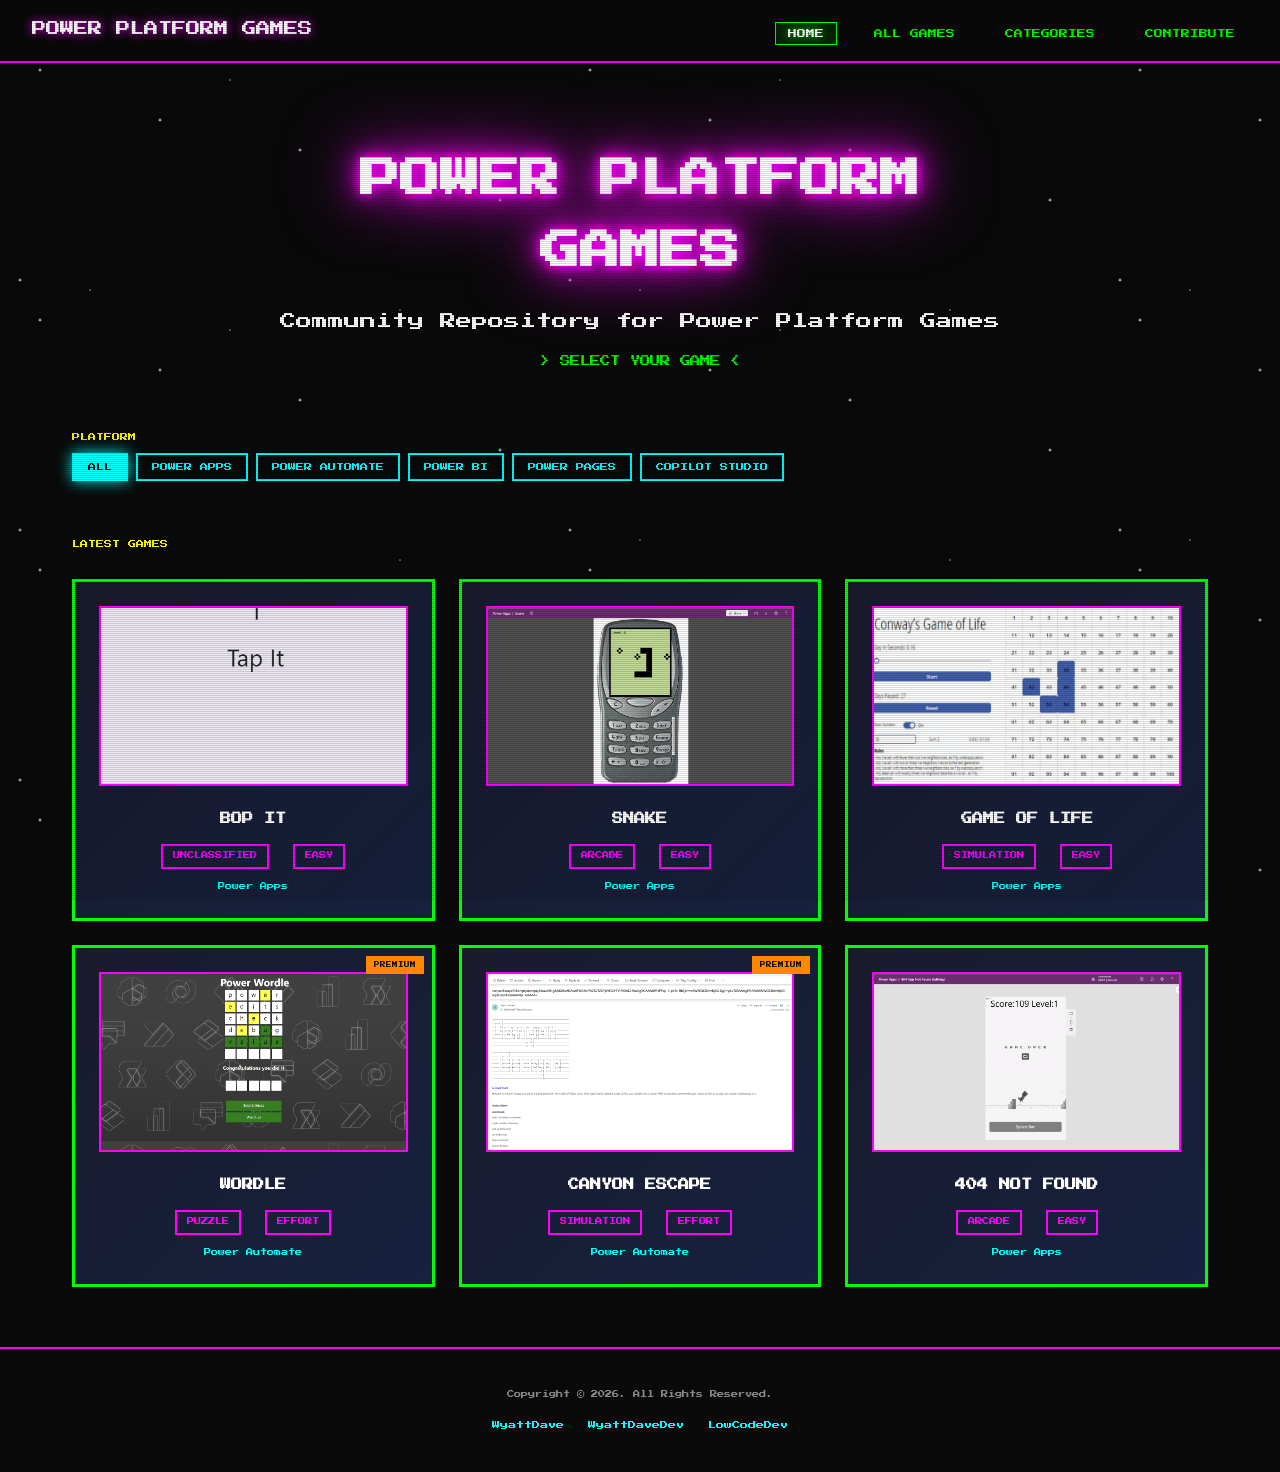
<file: index.html>
<!DOCTYPE html>
<html lang="en">
<head>
    <meta charset="UTF-8">
    <meta name="viewport" content="width=device-width, initial-scale=1.0">
    <link rel="shortcut icon" href="icon 180x180.png">
    <link rel="apple-touch-icon" sizes="180x180" href="icon 180x180.png">
    <title>Power Platform Games</title>
    <link rel="stylesheet" href="css/retro.css">
</head>
<body>
    <div class="scanlines"></div>
    <div class="stars"></div>

    <nav class="site-nav" id="siteNav"></nav>

    <header class="hero">
        <h1 class="hero-title">POWER PLATFORM<br>GAMES</h1>
        <p>Community Repository for Power Platform Games</p>
        <p class="hero-subtitle">&gt; SELECT YOUR GAME &lt;</p>
    </header>

    <!-- ── Platform Filter Tabs ── -->
    <div class="filter-bar">
        <div class="filter-group">
            <span class="filter-label">PLATFORM</span>
            <div class="filter-buttons" id="platformFilter"></div>
        </div>
    </div>

    <!-- ── Recent Games ── -->
    <section>
        <div class="filter-bar" style="padding-bottom:0">
            <span class="filter-label" id="gridLabel">LATEST GAMES</span>
        </div>
        <div class="games-grid" id="gamesGrid"></div>
    </section>

    <footer class="site-footer" id="siteFooter"></footer>

    <script src="js/site-engine.js"></script>
    <script>
        (async () => {
            // ── Nav & Footer ──
            SiteEngine.renderNav(document.getElementById('siteNav'), 'home');
            SiteEngine.renderFooter(document.getElementById('siteFooter'));

            // ── Platform filter ──
            const platforms = ['All', 'Power Apps', 'Power Automate', 'Power BI', 'Power Pages', 'Copilot Studio'];
            const filterContainer = document.getElementById('platformFilter');
            let currentPlatform = 'All';

            platforms.forEach(p => {
                const btn = document.createElement('button');
                btn.className = 'filter-btn' + (p === 'All' ? ' active' : '');
                btn.textContent = p.toUpperCase();
                btn.addEventListener('click', () => {
                    currentPlatform = p;
                    filterContainer.querySelectorAll('.filter-btn').forEach(b => b.classList.remove('active'));
                    btn.classList.add('active');
                    renderGames();
                });
                filterContainer.appendChild(btn);
            });

            // ── Render games ──
            const grid = document.getElementById('gamesGrid');
            const gridLabel = document.getElementById('gridLabel');

            async function renderGames() {
                grid.innerHTML = '';
                let games;

                if (currentPlatform === 'All') {
                    games = await SiteEngine.getRecentGames(6);
                    gridLabel.textContent = 'LATEST GAMES';
                } else {
                    games = await SiteEngine.filterGames({ type: currentPlatform });
                    gridLabel.textContent = currentPlatform.toUpperCase() + ' GAMES';
                }

                if (games.length === 0) {
                    grid.innerHTML = '<div class="no-results">NO GAMES FOUND. CHECK BACK LATER!</div>';
                    return;
                }

                games.forEach((game, i) => {
                    const card = SiteEngine.createGameCard(game);
                    card.style.animationDelay = `${i * 0.1}s`;
                    grid.appendChild(card);
                });
            }

            await renderGames();
        })();
    </script>
</body>
</html>
</file>
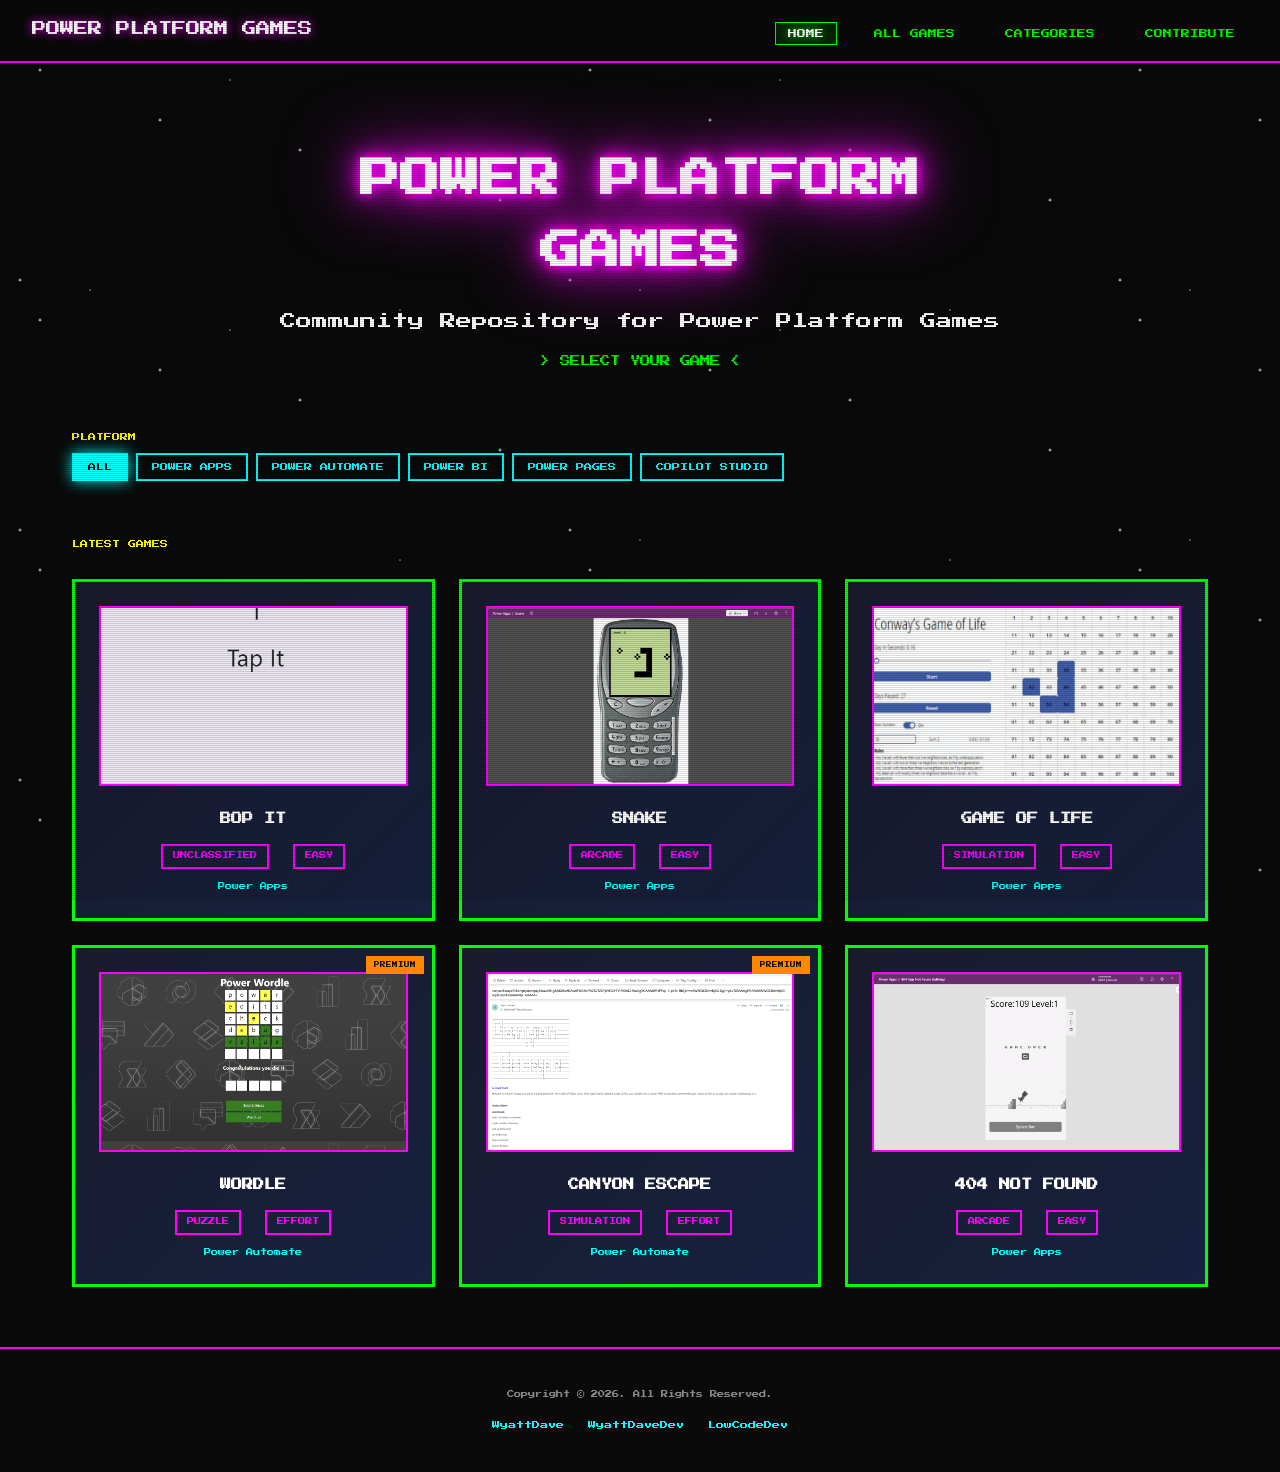
<file: site/index.html>
<!DOCTYPE html>
<html lang="en">
<head>
    <meta charset="UTF-8">
    <meta name="viewport" content="width=device-width, initial-scale=1.0">
    <title>Power Platform Games</title>
    <link rel="stylesheet" href="css/retro.css">
</head>
<body>
    <div class="scanlines"></div>
    <div class="stars"></div>

    <nav class="site-nav" id="siteNav"></nav>

    <header class="hero">
        <h1 class="hero-title">POWER PLATFORM<br>GAMES</h1>
        <p>Community Repository for Power Platform Games</p>
        <p class="hero-subtitle">&gt; SELECT YOUR GAME &lt;</p>
    </header>

    <!-- ── Platform Filter Tabs ── -->
    <div class="filter-bar">
        <div class="filter-group">
            <span class="filter-label">PLATFORM</span>
            <div class="filter-buttons" id="platformFilter"></div>
        </div>
    </div>

    <!-- ── Recent Games ── -->
    <section>
        <div class="filter-bar" style="padding-bottom:0">
            <span class="filter-label" id="gridLabel">LATEST GAMES</span>
        </div>
        <div class="games-grid" id="gamesGrid"></div>
    </section>

    <footer class="site-footer" id="siteFooter"></footer>

    <script src="js/site-engine.js"></script>
    <script>
        (async () => {
            // ── Nav & Footer ──
            SiteEngine.renderNav(document.getElementById('siteNav'), 'home');
            SiteEngine.renderFooter(document.getElementById('siteFooter'));

            // ── Platform filter ──
            const platforms = ['All', 'Power Apps', 'Power Automate', 'Power BI', 'Power Pages', 'Copilot Studio'];
            const filterContainer = document.getElementById('platformFilter');
            let currentPlatform = 'All';

            platforms.forEach(p => {
                const btn = document.createElement('button');
                btn.className = 'filter-btn' + (p === 'All' ? ' active' : '');
                btn.textContent = p.toUpperCase();
                btn.addEventListener('click', () => {
                    currentPlatform = p;
                    filterContainer.querySelectorAll('.filter-btn').forEach(b => b.classList.remove('active'));
                    btn.classList.add('active');
                    renderGames();
                });
                filterContainer.appendChild(btn);
            });

            // ── Render games ──
            const grid = document.getElementById('gamesGrid');
            const gridLabel = document.getElementById('gridLabel');

            async function renderGames() {
                grid.innerHTML = '';
                let games;

                if (currentPlatform === 'All') {
                    games = await SiteEngine.getRecentGames(6);
                    gridLabel.textContent = 'LATEST GAMES';
                } else {
                    games = await SiteEngine.filterGames({ type: currentPlatform });
                    gridLabel.textContent = currentPlatform.toUpperCase() + ' GAMES';
                }

                if (games.length === 0) {
                    grid.innerHTML = '<div class="no-results">NO GAMES FOUND. CHECK BACK LATER!</div>';
                    return;
                }

                games.forEach((game, i) => {
                    const card = SiteEngine.createGameCard(game);
                    card.style.animationDelay = `${i * 0.1}s`;
                    grid.appendChild(card);
                });
            }

            await renderGames();
        })();
    </script>
</body>
</html>
</file>
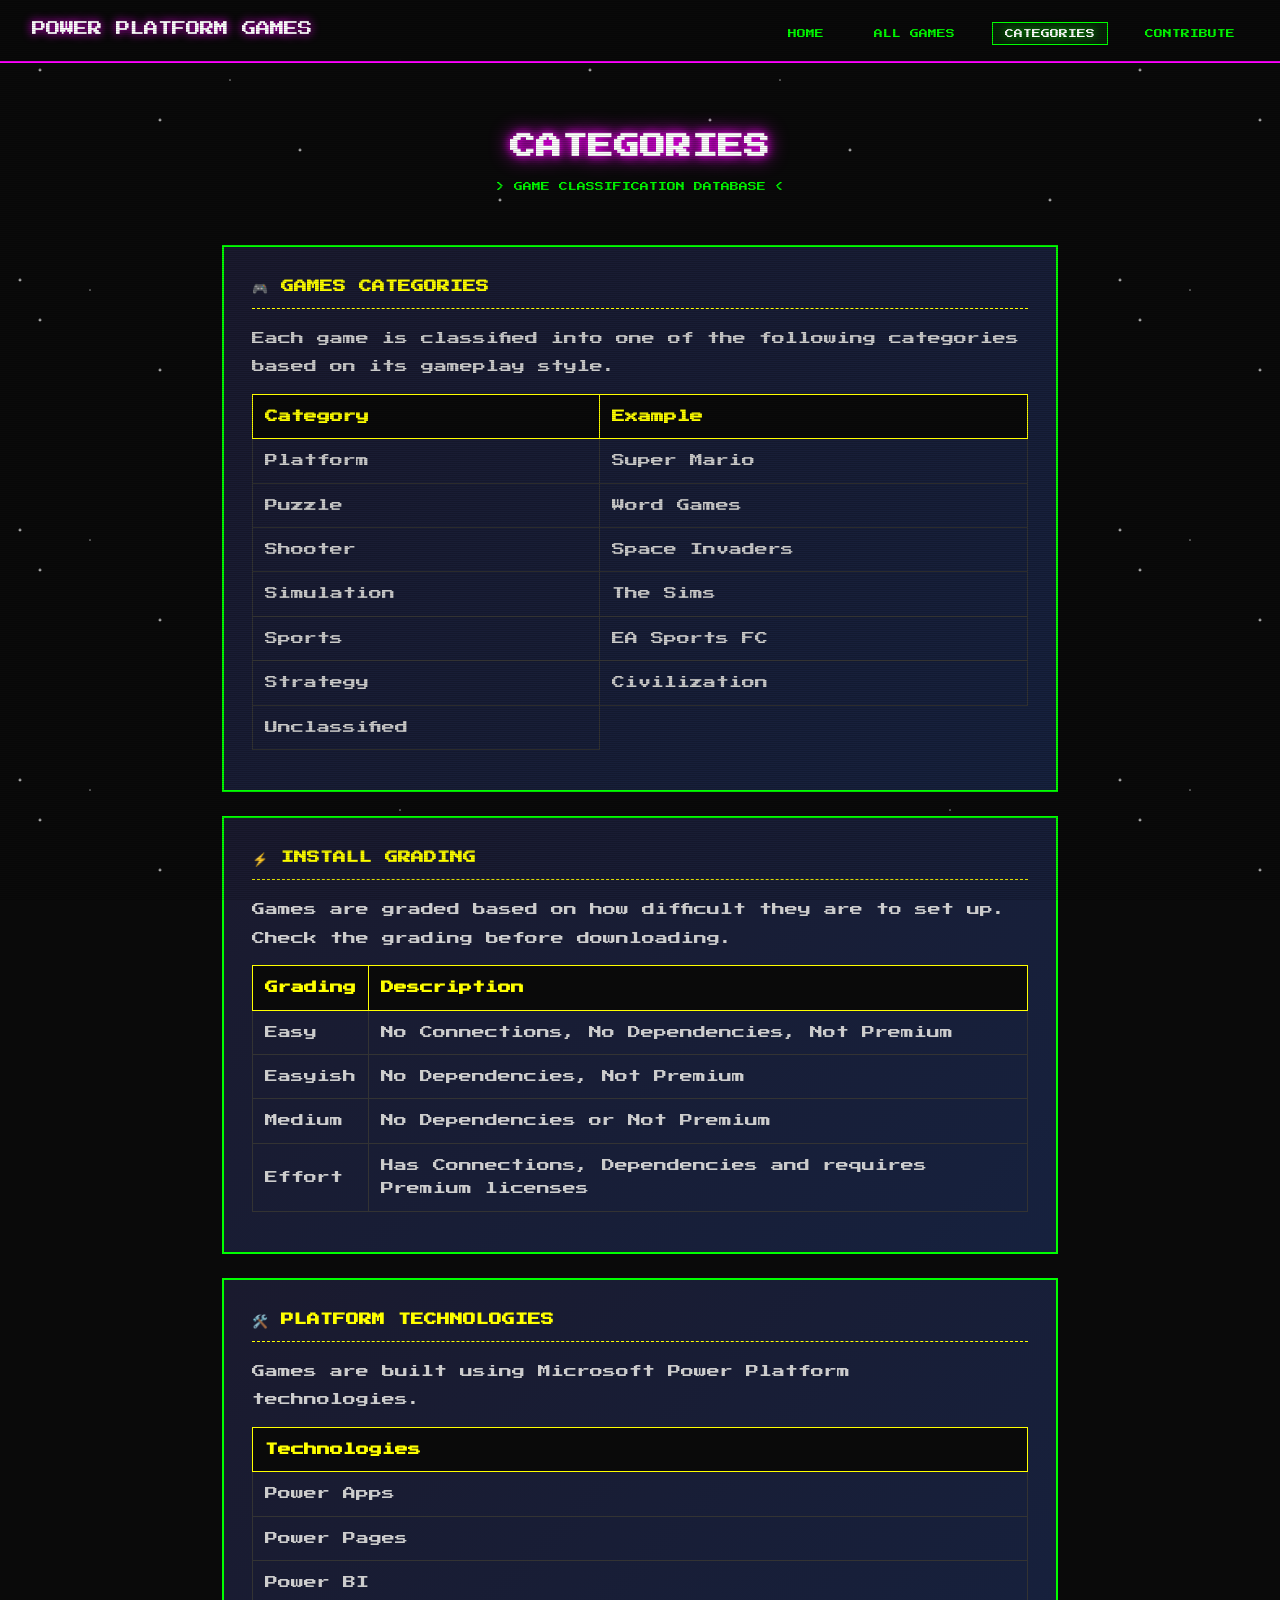
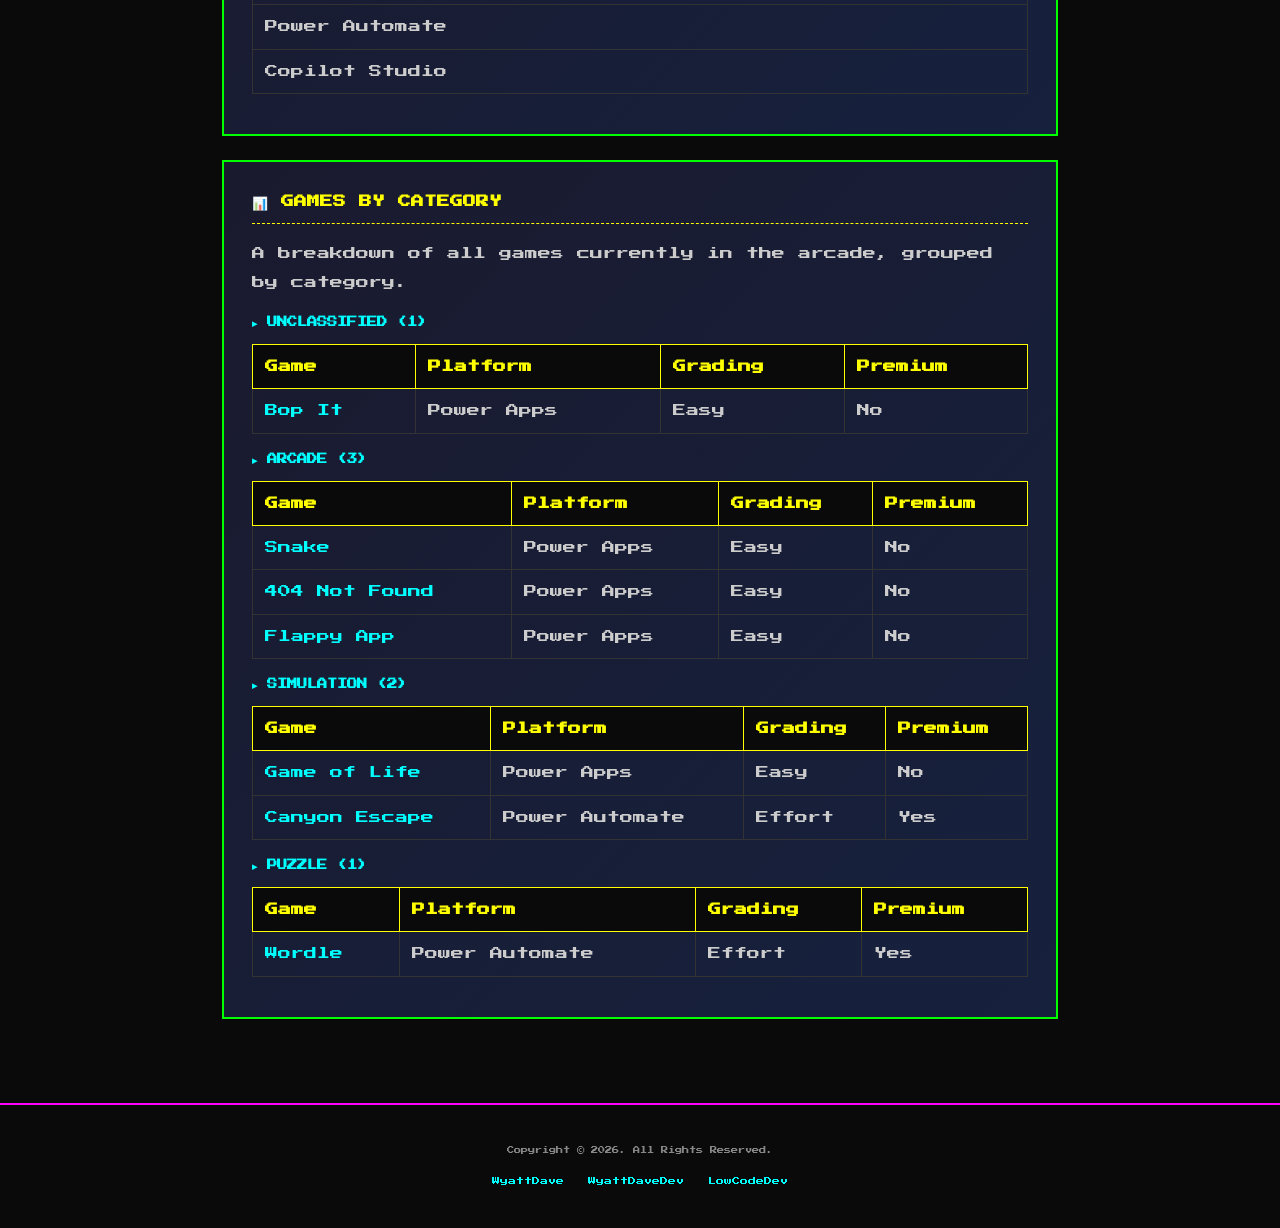
<file: categories.html>
<!DOCTYPE html>
<html lang="en">
<head>
    <meta charset="UTF-8">
    <meta name="viewport" content="width=device-width, initial-scale=1.0">
    <title>Categories – Power Platform Games</title>
    <link rel="stylesheet" href="css/retro.css">
</head>
<body>
    <div class="scanlines"></div>
    <div class="stars"></div>

    <nav class="site-nav" id="siteNav"></nav>

    <div class="page-title">
        <h1>CATEGORIES</h1>
        <p>&gt; GAME CLASSIFICATION DATABASE &lt;</p>
    </div>

    <div class="content-section" id="categoriesContent">
        <p style="text-align:center;color:var(--neon-yellow);font-size:0.7rem;padding:40px 0;">LOADING DATA...</p>
    </div>

    <footer class="site-footer" id="siteFooter"></footer>

    <script src="js/site-engine.js"></script>
    <script>
        (async () => {
            SiteEngine.renderNav(document.getElementById('siteNav'), 'categories');
            SiteEngine.renderFooter(document.getElementById('siteFooter'));

            const container = document.getElementById('categoriesContent');
            const categories = await SiteEngine.loadCategories();

            if (!categories || Object.keys(categories).length === 0) {
                container.innerHTML = '<p class="no-results">NO CATEGORY DATA FOUND.</p>';
                return;
            }

            let html = '';

            // ── Games Categories ──
            if (categories['Games Categories']) {
                const cat = categories['Games Categories'];
                html += `
                    <div class="content-block">
                        <h2>🎮 GAMES CATEGORIES</h2>
                        <p>Each game is classified into one of the following categories based on its gameplay style.</p>
                        <table class="retro-table">
                            <thead>
                                <tr>${cat.headers.map(h => `<th>${h}</th>`).join('')}</tr>
                            </thead>
                            <tbody>
                                ${cat.rows.map(r => `<tr>${r.map(c => `<td>${c || '—'}</td>`).join('')}</tr>`).join('')}
                            </tbody>
                        </table>
                    </div>
                `;
            }

            // ── Install Grading ──
            if (categories['Install Grading']) {
                const ig = categories['Install Grading'];
                html += `
                    <div class="content-block">
                        <h2>⚡ INSTALL GRADING</h2>
                        <p>Games are graded based on how difficult they are to set up. Check the grading before downloading.</p>
                        <table class="retro-table">
                            <thead>
                                <tr>${ig.headers.map(h => `<th>${h}</th>`).join('')}</tr>
                            </thead>
                            <tbody>
                                ${ig.rows.map(r => `<tr>${r.map(c => `<td>${c || '—'}</td>`).join('')}</tr>`).join('')}
                            </tbody>
                        </table>
                    </div>
                `;
            }

            // ── Platform Technologies ──
            if (categories['Platform Technologies']) {
                const pt = categories['Platform Technologies'];
                html += `
                    <div class="content-block">
                        <h2>🛠️ PLATFORM TECHNOLOGIES</h2>
                        <p>Games are built using Microsoft Power Platform technologies.</p>
                        <table class="retro-table">
                            <thead>
                                <tr>${pt.headers.map(h => `<th>${h}</th>`).join('')}</tr>
                            </thead>
                            <tbody>
                                ${pt.rows.map(r => `<tr>${r.map(c => `<td>${c || '—'}</td>`).join('')}</tr>`).join('')}
                            </tbody>
                        </table>
                    </div>
                `;
            }

            // ── Games by Category (dynamic) ──
            const games = await SiteEngine.loadGames();
            const catGroups = {};
            games.forEach(g => {
                if (!catGroups[g.category]) catGroups[g.category] = [];
                catGroups[g.category].push(g);
            });

            html += `<div class="content-block">
                <h2>📊 GAMES BY CATEGORY</h2>
                <p>A breakdown of all games currently in the arcade, grouped by category.</p>
            `;

            for (const [cat, catGames] of Object.entries(catGroups)) {
                html += `
                    <h3>▸ ${cat.toUpperCase()} (${catGames.length})</h3>
                    <table class="retro-table">
                        <thead><tr><th>Game</th><th>Platform</th><th>Grading</th><th>Premium</th></tr></thead>
                        <tbody>
                            ${catGames.map(g => `
                                <tr>
                                    <td><a href="game.html?game=${encodeURIComponent(g.slug)}">${g.name}</a></td>
                                    <td>${g.type}</td>
                                    <td>${g.grading}</td>
                                    <td>${g.premium}</td>
                                </tr>
                            `).join('')}
                        </tbody>
                    </table>
                `;
            }

            html += '</div>';

            container.innerHTML = html;
        })();
    </script>
</body>
</html>
</file>
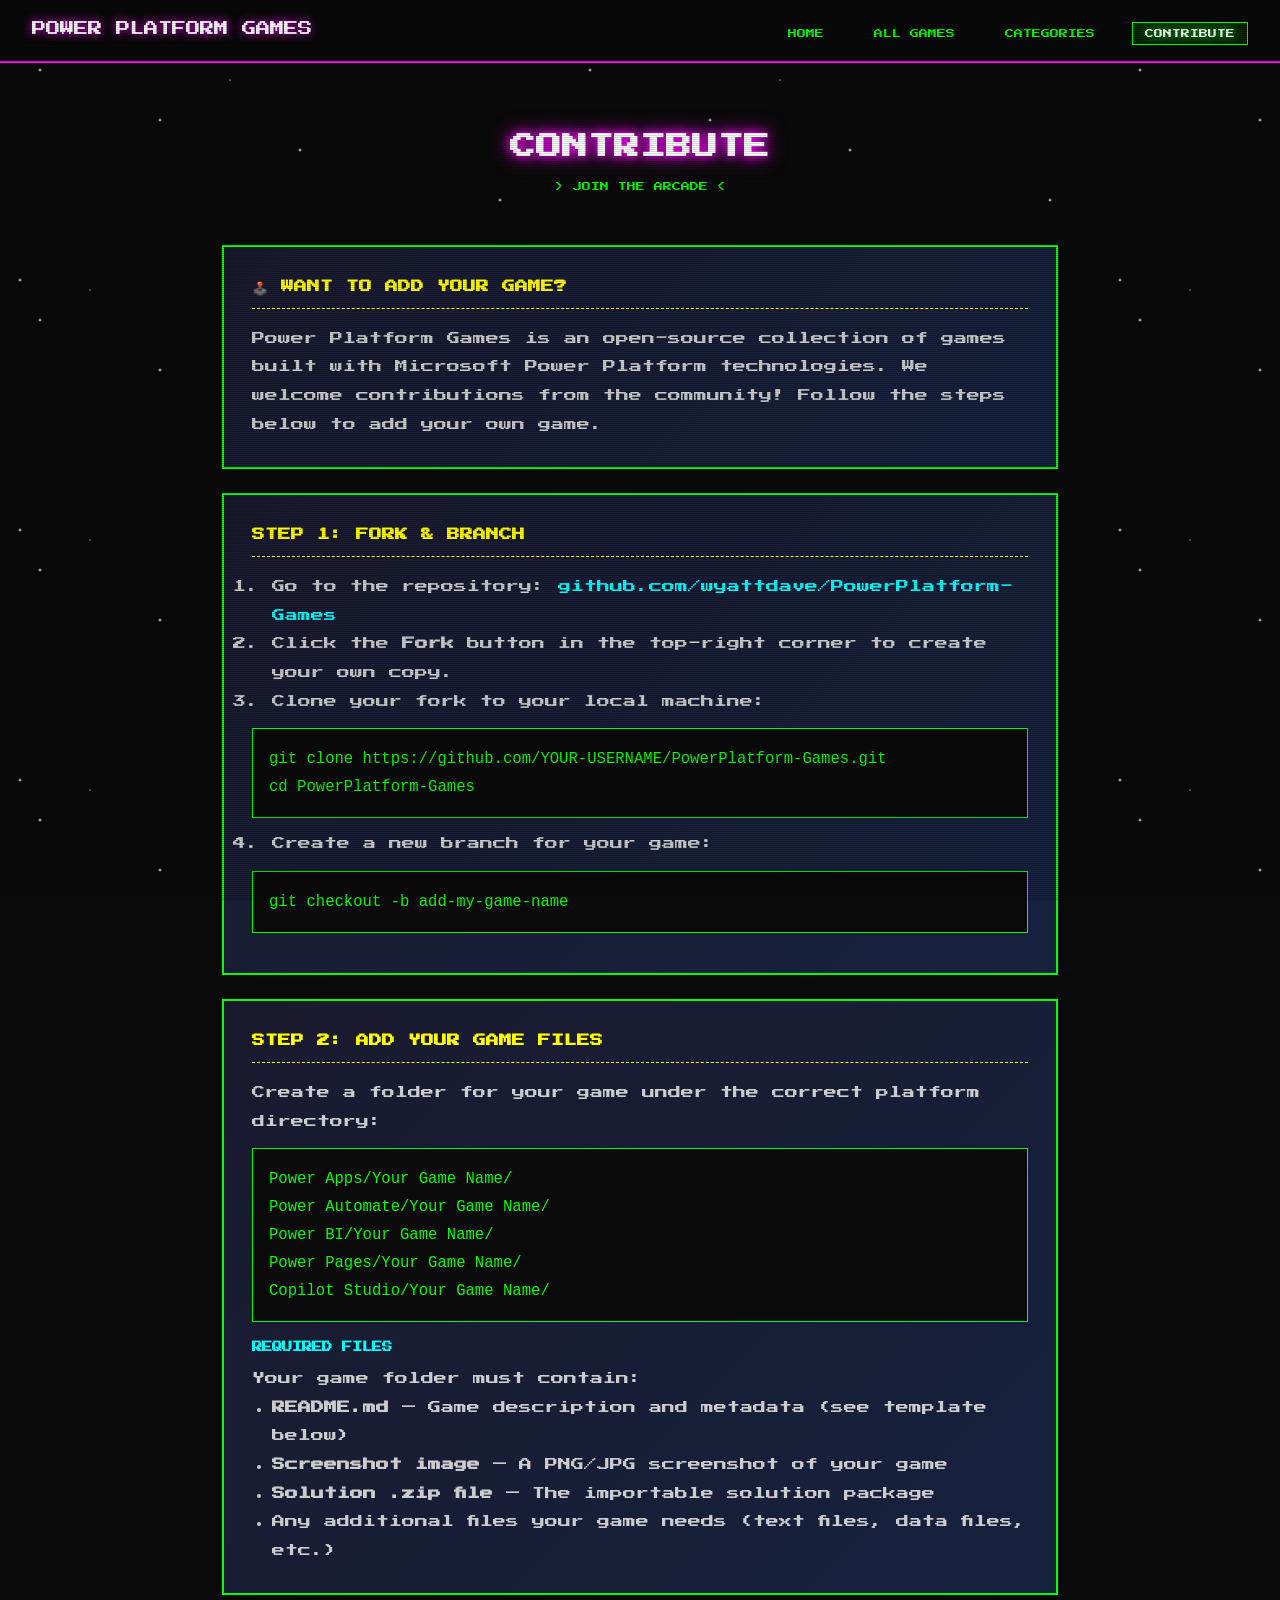
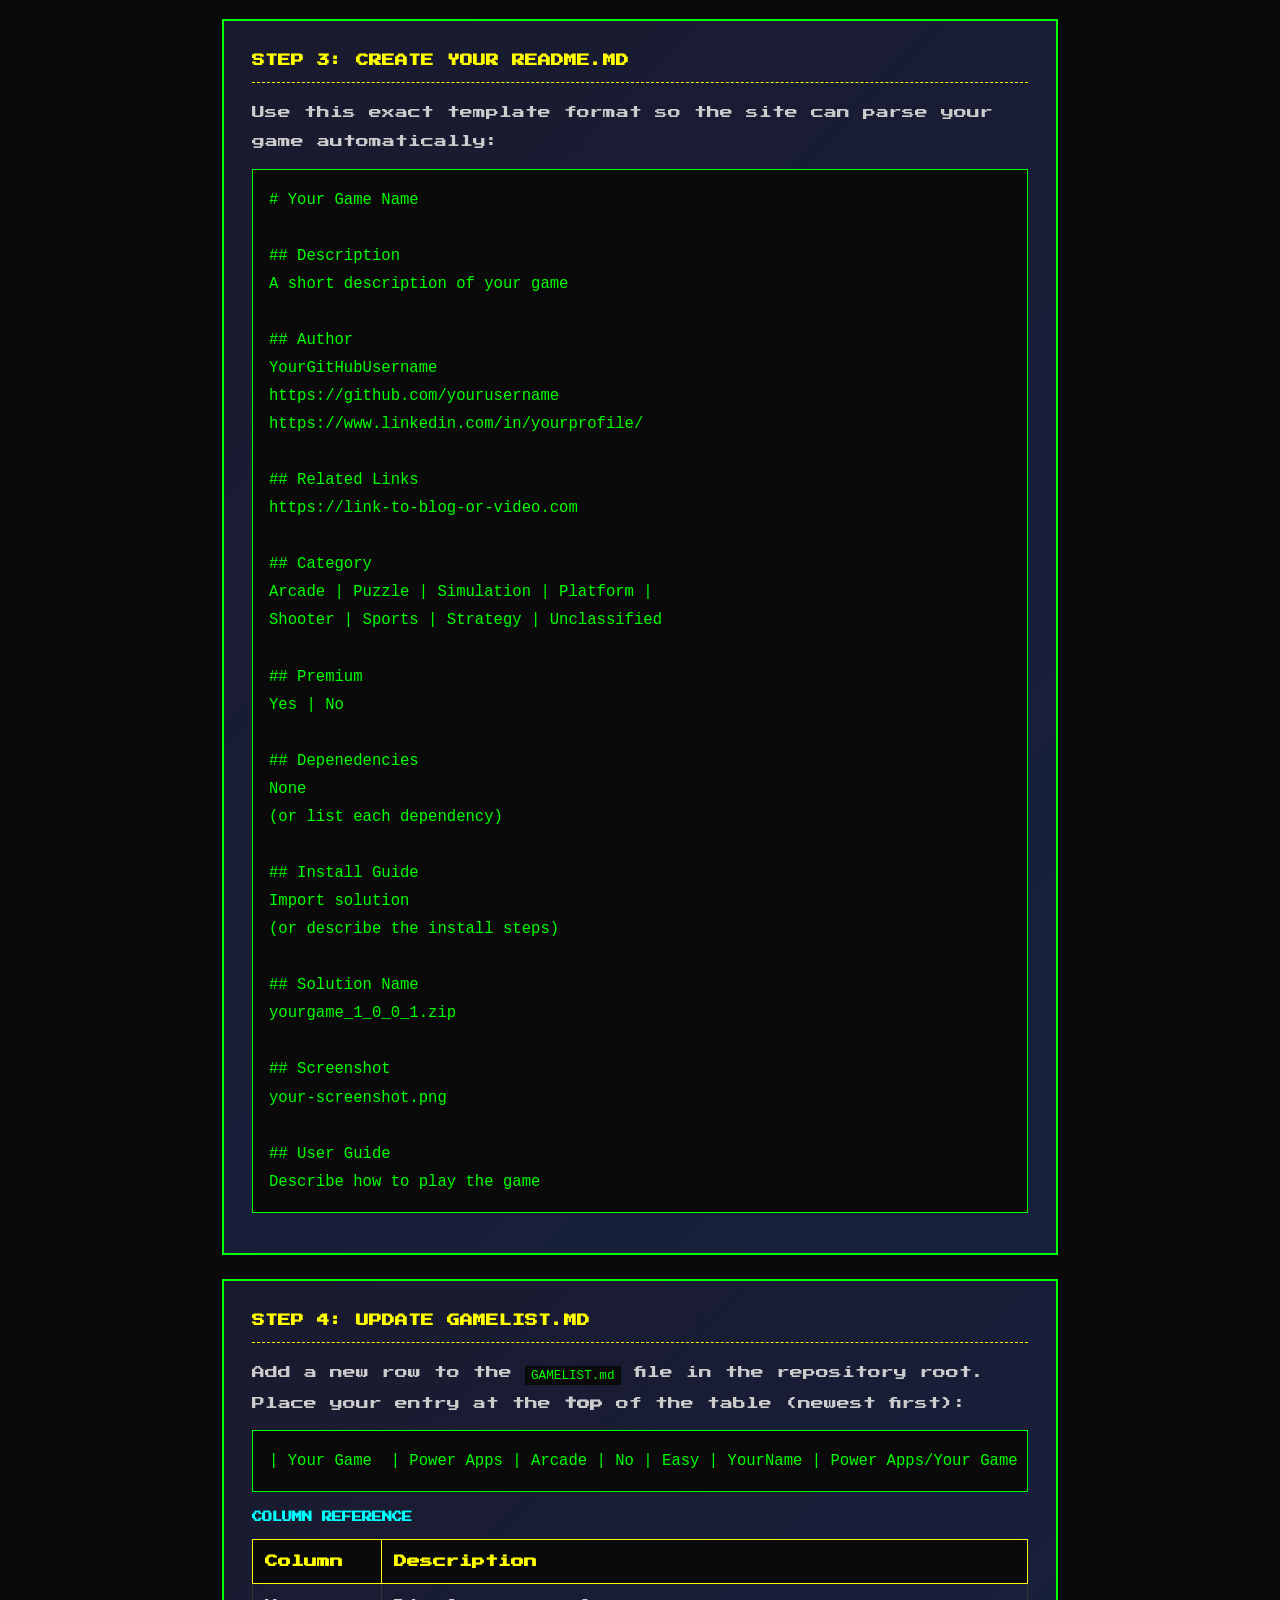
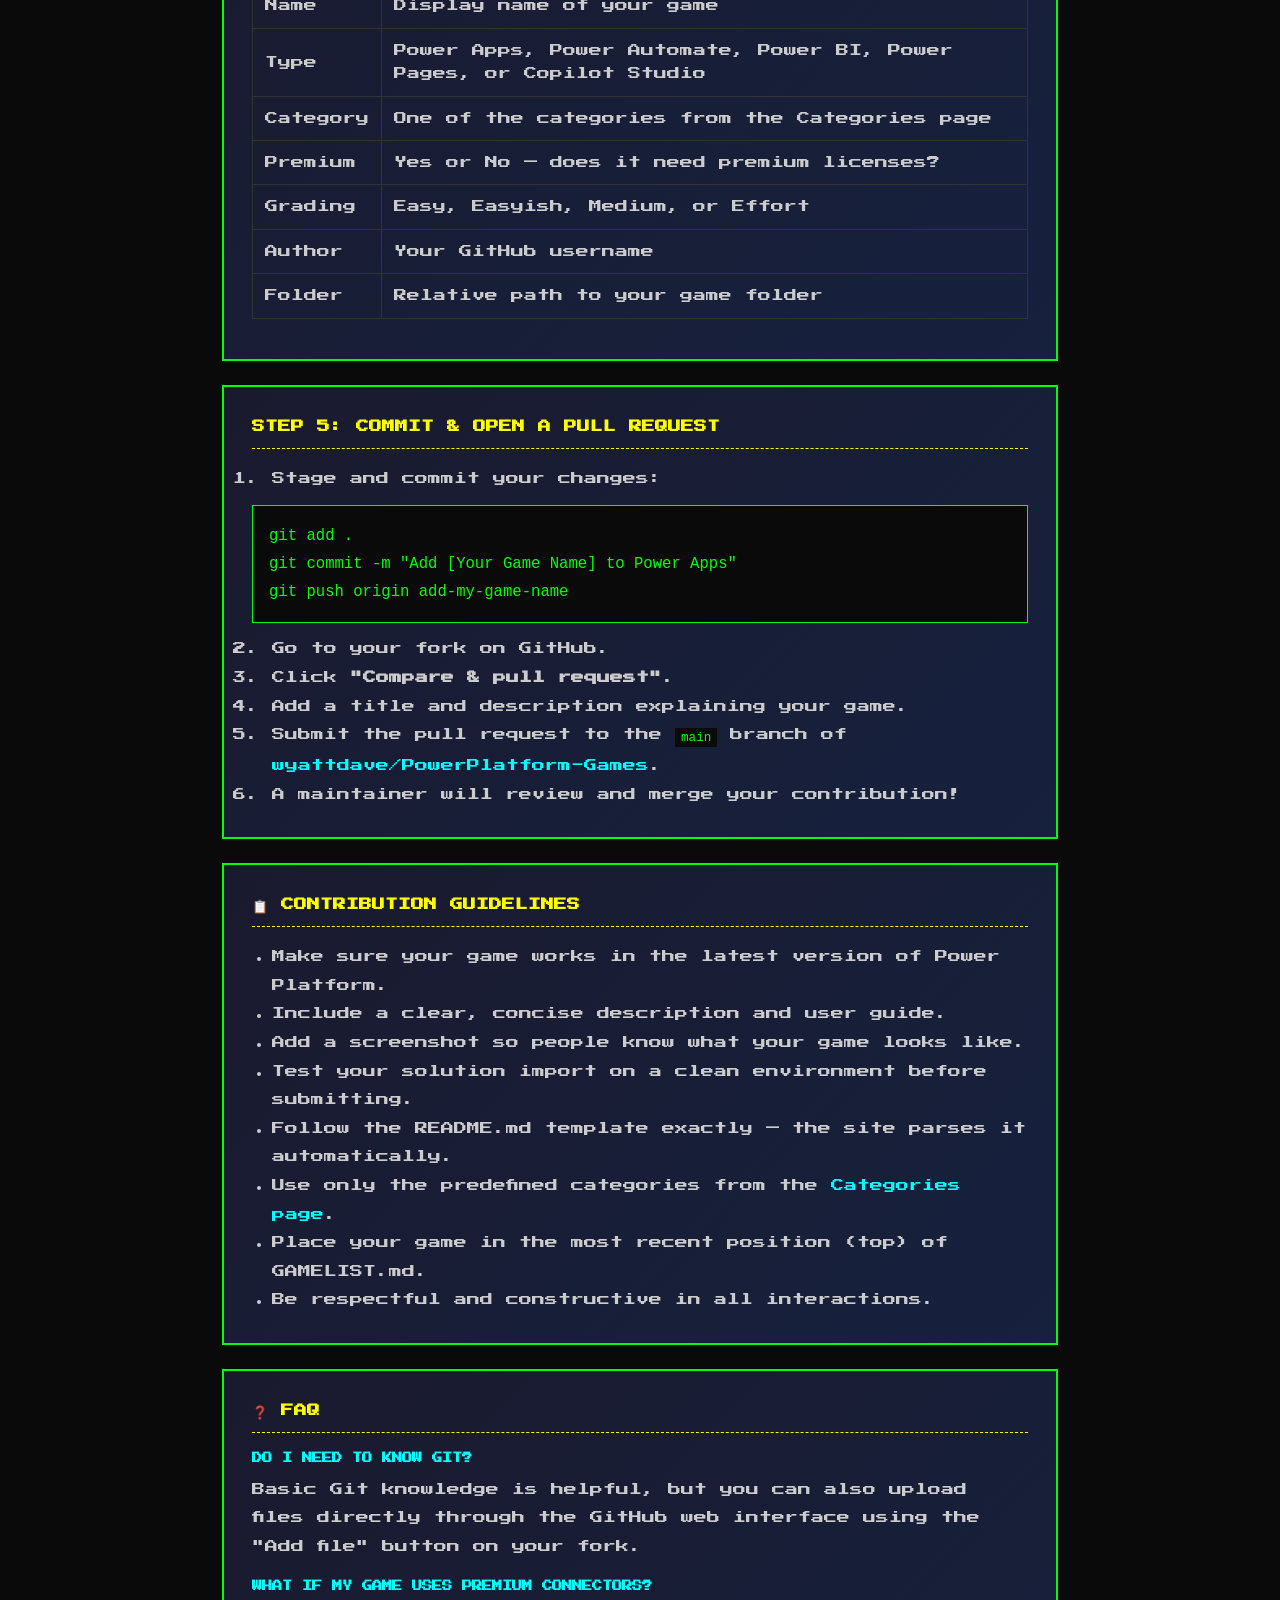
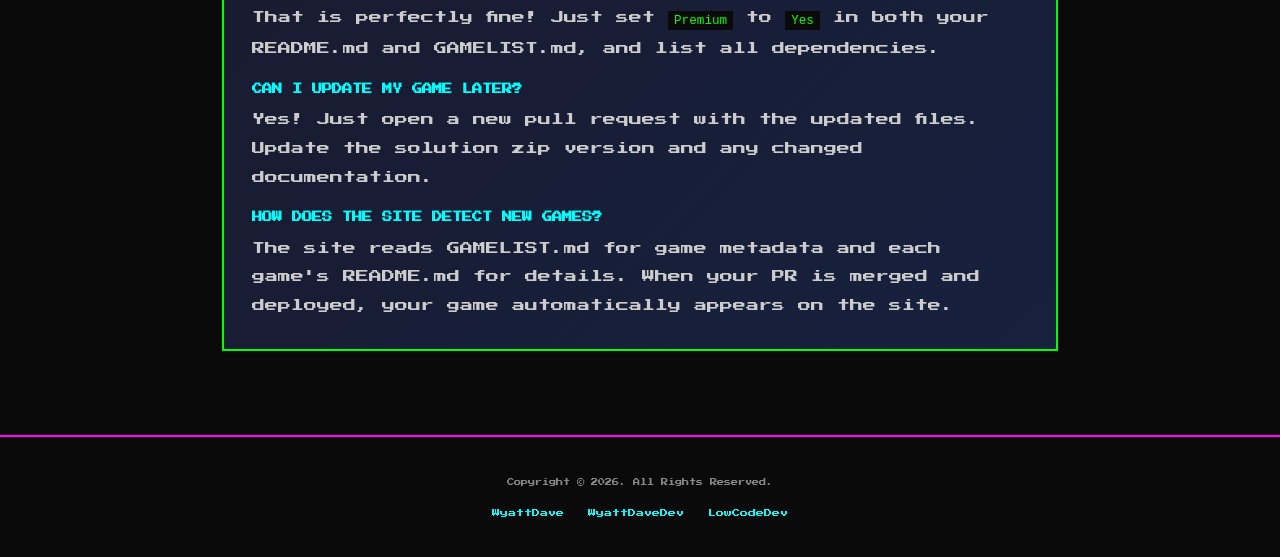
<file: contribute.html>
<!DOCTYPE html>
<html lang="en">
<head>
    <meta charset="UTF-8">
    <meta name="viewport" content="width=device-width, initial-scale=1.0">
    <link rel="shortcut icon" href="icon 180x180.png">
    <link rel="apple-touch-icon" sizes="180x180" href="icon 180x180.png">
    <title>Contribute – Power Platform Games</title>
    <link rel="stylesheet" href="css/retro.css">
</head>
<body>
    <div class="scanlines"></div>
    <div class="stars"></div>

    <nav class="site-nav" id="siteNav"></nav>

    <div class="page-title">
        <h1>CONTRIBUTE</h1>
        <p>&gt; JOIN THE ARCADE &lt;</p>
    </div>

    <div class="content-section">

        <!-- ── Welcome ── -->
        <div class="content-block">
            <h2>🕹️ WANT TO ADD YOUR GAME?</h2>
            <p>
                Power Platform Games is an open-source collection of games built with
                Microsoft Power Platform technologies. We welcome contributions from
                the community! Follow the steps below to add your own game.
            </p>
        </div>

        <!-- ── Step 1: Fork & Branch ── -->
        <div class="content-block">
            <h2>STEP 1: FORK &amp; BRANCH</h2>
            <ol>
                <li>Go to the repository: <a href="https://github.com/wyattdave/PowerPlatform-Games" target="_blank">github.com/wyattdave/PowerPlatform-Games</a></li>
                <li>Click the <strong>Fork</strong> button in the top-right corner to create your own copy.</li>
                <li>Clone your fork to your local machine:</li>
            </ol>
            <pre><code>git clone https://github.com/YOUR-USERNAME/PowerPlatform-Games.git
cd PowerPlatform-Games</code></pre>
            <ol start="4">
                <li>Create a new branch for your game:</li>
            </ol>
            <pre><code>git checkout -b add-my-game-name</code></pre>
        </div>

        <!-- ── Step 2: Add Your Game ── -->
        <div class="content-block">
            <h2>STEP 2: ADD YOUR GAME FILES</h2>
            <p>Create a folder for your game under the correct platform directory:</p>
            <pre><code>Power Apps/Your Game Name/
Power Automate/Your Game Name/
Power BI/Your Game Name/
Power Pages/Your Game Name/
Copilot Studio/Your Game Name/</code></pre>

            <h3>REQUIRED FILES</h3>
            <p>Your game folder must contain:</p>
            <ul>
                <li><strong>README.md</strong> — Game description and metadata (see template below)</li>
                <li><strong>Screenshot image</strong> — A PNG/JPG screenshot of your game</li>
                <li><strong>Solution .zip file</strong> — The importable solution package</li>
                <li>Any additional files your game needs (text files, data files, etc.)</li>
            </ul>
        </div>

        <!-- ── Step 3: README Template ── -->
        <div class="content-block">
            <h2>STEP 3: CREATE YOUR README.MD</h2>
            <p>Use this exact template format so the site can parse your game automatically:</p>
            <pre><code># Your Game Name

## Description
A short description of your game

## Author
YourGitHubUsername
https://github.com/yourusername
https://www.linkedin.com/in/yourprofile/

## Related Links
https://link-to-blog-or-video.com

## Category
Arcade | Puzzle | Simulation | Platform |
Shooter | Sports | Strategy | Unclassified

## Premium
Yes | No

## Depenedencies
None
(or list each dependency)

## Install Guide
Import solution
(or describe the install steps)

## Solution Name
yourgame_1_0_0_1.zip

## Screenshot
your-screenshot.png

## User Guide
Describe how to play the game</code></pre>
        </div>

        <!-- ── Step 4: Update GAMELIST.md ── -->
        <div class="content-block">
            <h2>STEP 4: UPDATE GAMELIST.MD</h2>
            <p>Add a new row to the <code>GAMELIST.md</code> file in the repository root.
               Place your entry at the <strong>top</strong> of the table (newest first):</p>
            <pre><code>| Your Game  | Power Apps | Arcade | No | Easy | YourName | Power Apps/Your Game |</code></pre>

            <h3>COLUMN REFERENCE</h3>
            <table class="retro-table">
                <thead>
                    <tr>
                        <th>Column</th>
                        <th>Description</th>
                    </tr>
                </thead>
                <tbody>
                    <tr><td>Name</td><td>Display name of your game</td></tr>
                    <tr><td>Type</td><td>Power Apps, Power Automate, Power BI, Power Pages, or Copilot Studio</td></tr>
                    <tr><td>Category</td><td>One of the categories from the Categories page</td></tr>
                    <tr><td>Premium</td><td>Yes or No — does it need premium licenses?</td></tr>
                    <tr><td>Grading</td><td>Easy, Easyish, Medium, or Effort</td></tr>
                    <tr><td>Author</td><td>Your GitHub username</td></tr>
                    <tr><td>Folder</td><td>Relative path to your game folder</td></tr>
                </tbody>
            </table>
        </div>

        <!-- ── Step 5: Commit & PR ── -->
        <div class="content-block">
            <h2>STEP 5: COMMIT &amp; OPEN A PULL REQUEST</h2>
            <ol>
                <li>Stage and commit your changes:</li>
            </ol>
            <pre><code>git add .
git commit -m "Add [Your Game Name] to Power Apps"
git push origin add-my-game-name</code></pre>
            <ol start="2">
                <li>Go to your fork on GitHub.</li>
                <li>Click <strong>"Compare &amp; pull request"</strong>.</li>
                <li>Add a title and description explaining your game.</li>
                <li>Submit the pull request to the <code>main</code> branch of  <a href="https://github.com/wyattdave/PowerPlatform-Games" target="_blank">wyattdave/PowerPlatform-Games</a>.</li>
                <li>A maintainer will review and merge your contribution!</li>
            </ol>
        </div>

        <!-- ── Guidelines ── -->
        <div class="content-block">
            <h2>📋 CONTRIBUTION GUIDELINES</h2>
            <ul>
                <li>Make sure your game works in the latest version of Power Platform.</li>
                <li>Include a clear, concise description and user guide.</li>
                <li>Add a screenshot so people know what your game looks like.</li>
                <li>Test your solution import on a clean environment before submitting.</li>
                <li>Follow the README.md template exactly — the site parses it automatically.</li>
                <li>Use only the predefined categories from the <a href="categories.html">Categories page</a>.</li>
                <li>Place your game in the most recent position (top) of GAMELIST.md.</li>
                <li>Be respectful and constructive in all interactions.</li>
            </ul>
        </div>

        <!-- ── FAQ ── -->
        <div class="content-block">
            <h2>❓ FAQ</h2>
            <h3>DO I NEED TO KNOW GIT?</h3>
            <p>Basic Git knowledge is helpful, but you can also upload files directly
               through the GitHub web interface using the "Add file" button on your fork.</p>

            <h3>WHAT IF MY GAME USES PREMIUM CONNECTORS?</h3>
            <p>That is perfectly fine! Just set <code>Premium</code> to <code>Yes</code>
               in both your README.md and GAMELIST.md, and list all dependencies.</p>

            <h3>CAN I UPDATE MY GAME LATER?</h3>
            <p>Yes! Just open a new pull request with the updated files. Update the
               solution zip version and any changed documentation.</p>

            <h3>HOW DOES THE SITE DETECT NEW GAMES?</h3>
            <p>The site reads GAMELIST.md for game metadata and each game's README.md
               for details. When your PR is merged and deployed, your game automatically
               appears on the site.</p>
        </div>

    </div>

    <footer class="site-footer" id="siteFooter"></footer>

    <script src="js/site-engine.js"></script>
    <script>
        SiteEngine.renderNav(document.getElementById('siteNav'), 'contribute');
        SiteEngine.renderFooter(document.getElementById('siteFooter'));
    </script>
</body>
</html>
</file>
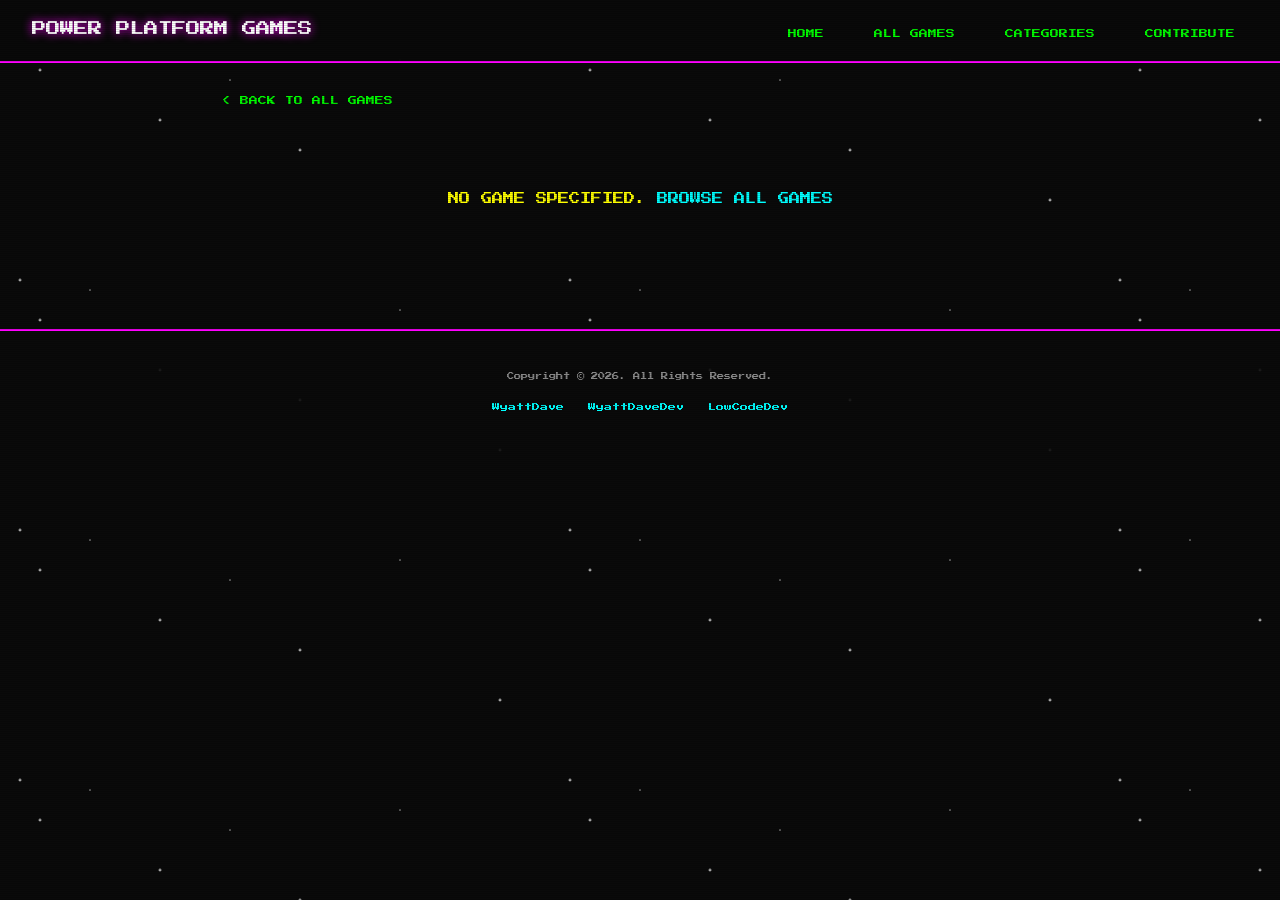
<file: game.html>
<!DOCTYPE html>
<html lang="en">
<head>
    <meta charset="UTF-8">
    <meta name="viewport" content="width=device-width, initial-scale=1.0">
    <link rel="shortcut icon" href="icon 180x180.png">
    <link rel="apple-touch-icon" sizes="180x180" href="icon 180x180.png">          
    <title>Game – Power Platform Games</title>
    <link rel="stylesheet" href="css/retro.css">
    <style>
        .liability-overlay {
            display: none;
            position: fixed;
            top: 0; left: 0;
            width: 100%; height: 100%;
            background: rgba(0, 0, 0, 0.85);
            z-index: 10000;
            justify-content: center;
            align-items: center;
        }
        .liability-overlay.open { display: flex; }
        .liability-dialog {
            background: linear-gradient(135deg, var(--dark-surface), var(--dark-card));
            border: 3px solid var(--neon-yellow);
            padding: 32px;
            max-width: 500px;
            width: 90%;
            text-align: center;
            box-shadow: 0 0 40px rgba(255, 255, 0, 0.3);
        }
        .liability-dialog h2 {
            font-size: 0.8rem;
            color: var(--neon-yellow);
            margin-bottom: 20px;
        }
        .liability-dialog p {
            font-size: 0.5rem;
            color: #ccc;
            line-height: 2.2;
            margin-bottom: 28px;
        }
        .liability-buttons {
            display: flex;
            gap: 16px;
            justify-content: center;
        }
        .liability-btn {
            font-family: 'Press Start 2P', cursive;
            font-size: 0.5rem;
            padding: 12px 24px;
            border: none;
            cursor: pointer;
            transition: all 0.3s ease;
        }
        .liability-accept {
            background: var(--neon-green);
            color: var(--dark-bg);
        }
        .liability-accept:hover {
            box-shadow: 0 0 20px var(--neon-green);
            transform: scale(1.05);
        }
        .liability-cancel {
            background: transparent;
            color: var(--neon-pink);
            border: 2px solid var(--neon-pink);
        }
        .liability-cancel:hover {
            background: rgba(255, 0, 255, 0.15);
            box-shadow: 0 0 15px var(--neon-pink);
        }
    </style>
</head>
<body>
    <!-- Liability confirmation popup -->
    <div class="liability-overlay" id="liabilityOverlay">
        <div class="liability-dialog">
            <h2>⚠ LIABILITY NOTICE</h2>
            <p>This Repo and the maintainers are not liable for any impacts caused by solutions on this repo.</p>
            <div class="liability-buttons">
                <button class="liability-btn liability-accept" id="liabilityAccept">ACCEPT &amp; DOWNLOAD</button>
                <button class="liability-btn liability-cancel" id="liabilityCancel">CANCEL</button>
            </div>
        </div>
    </div>
    <div class="scanlines"></div>
    <div class="stars"></div>

    <nav class="site-nav" id="siteNav"></nav>

    <div class="game-detail" id="gameDetail">
        <a href="games.html" class="back-link">&lt; BACK TO ALL GAMES</a>
        <div id="gameContent">
            <p style="text-align:center;color:var(--neon-yellow);font-size:0.7rem;padding:80px 0;">
                LOADING GAME DATA...
            </p>
        </div>
    </div>

    <footer class="site-footer" id="siteFooter"></footer>

    <script src="js/site-engine.js"></script>
    <script>
        (async () => {
            SiteEngine.renderNav(document.getElementById('siteNav'), '');
            SiteEngine.renderFooter(document.getElementById('siteFooter'));

            const params = new URLSearchParams(window.location.search);
            const slug = params.get('game');
            const container = document.getElementById('gameContent');

            if (!slug) {
                container.innerHTML = '<p class="no-results">NO GAME SPECIFIED. <a href="games.html">BROWSE ALL GAMES</a></p>';
                return;
            }

            const game = await SiteEngine.getGameBySlug(slug);
            if (!game) {
                container.innerHTML = '<p class="no-results">GAME NOT FOUND. <a href="games.html">BROWSE ALL GAMES</a></p>';
                return;
            }

            document.title = game.name + ' – Power Platform Games';
            const readme = game.readme || {};

            // ── Screenshot ──
            const screenshotUrl = SiteEngine.getScreenshotUrl(game);
            const screenshotHtml = screenshotUrl
                ? `<img class="game-detail-img" src="${screenshotUrl}" alt="${game.name}" onerror="this.style.display='none'">`
                : '';

            // ── Download link ──
            const downloadUrl = SiteEngine.getDownloadUrl(game);
            const downloadHtml = downloadUrl
                ? `<button class="download-btn" id="downloadTrigger">⬇ DOWNLOAD ${(readme.solution_name || 'SOLUTION').toUpperCase()}</button>`
                : '';

            // ── Liability popup wiring ──
            const overlay = document.getElementById('liabilityOverlay');
            const acceptBtn = document.getElementById('liabilityAccept');
            const cancelBtn = document.getElementById('liabilityCancel');

            function showLiabilityPopup() {
                overlay.classList.add('open');
            }

            cancelBtn.addEventListener('click', () => {
                overlay.classList.remove('open');
            });

            overlay.addEventListener('click', (e) => {
                if (e.target === overlay) overlay.classList.remove('open');
            });

            acceptBtn.addEventListener('click', () => {
                overlay.classList.remove('open');
                const a = document.createElement('a');
                a.href = downloadUrl;
                a.download = '';
                document.body.appendChild(a);
                a.click();
                document.body.removeChild(a);
            });

            // ── Related links ──
            let relatedHtml = '';
            if (readme.related_links) {
                const links = readme.related_links.split('\n').filter(l => l.trim());
                relatedHtml = links.map(l => {
                    // Handle markdown link format [text](url) or plain URL
                    const mdLink = l.match(/\[([^\]]+)\]\(([^)]+)\)/);
                    if (mdLink) {
                        return `<li><a href="${mdLink[2]}" target="_blank">${mdLink[1]}</a></li>`;
                    }
                    const url = l.trim();
                    if (url.startsWith('http')) {
                        return `<li><a href="${url}" target="_blank">${url}</a></li>`;
                    }
                    return `<li>${url}</li>`;
                }).join('');
            }

            // ── Dependencies ──
            let depsHtml = '';
            if (readme.depenedencies || readme.dependencies) {
                const deps = (readme.depenedencies || readme.dependencies || '').trim();
                if (deps.toLowerCase() !== 'none') {
                    const lines = deps.split('\n').filter(l => l.trim());
                    depsHtml = `
                        <div class="game-detail-section">
                            <h2>DEPENDENCIES</h2>
                            <ul>${lines.map(l => `<li>${l.replace(/^-\s*/, '')}</li>`).join('')}</ul>
                        </div>
                    `;
                }
            }

            // ── User Guide ──
            let guideHtml = '';
            if (readme.user_guide) {
                const lines = readme.user_guide.split('\n');
                const formatted = lines.map(l => {
                    if (l.trim().startsWith('-')) {
                        return `<li>${l.replace(/^-\s*/, '')}</li>`;
                    }
                    return `<p>${l}</p>`;
                }).join('');
                guideHtml = `
                    <div class="game-detail-section">
                        <h2>USER GUIDE</h2>
                        ${formatted}
                    </div>
                `;
            }

            // ── Author ──
            let authorHtml = '';
            if (readme.author) {
                const authorLines = readme.author.split('\n').filter(l => l.trim());
                authorHtml = authorLines.map(l => {
                    if (l.startsWith('http')) {
                        return `<li><a href="${l.trim()}" target="_blank">${l.trim()}</a></li>`;
                    }
                    return `<li>${l.trim()}</li>`;
                }).join('');
            }

            // ── Render ──
            container.innerHTML = `
                <div class="game-detail-header">
                    <h1 class="hero-title" style="font-size:1.8rem;">${(readme.title || game.name).toUpperCase()}</h1>
                    ${screenshotHtml}
                    ${downloadHtml}
                </div>

                <div class="game-detail-section">
                    <h2>DESCRIPTION</h2>
                    <p>${readme.description || 'No description available.'}</p>
                </div>

                <div class="game-detail-section">
                    <h2>GAME INFO</h2>
                    <div class="game-detail-meta">
                        <span class="meta-tag">${game.type.toUpperCase()}</span>
                        <span class="meta-tag">${game.category.toUpperCase()}</span>
                        <span class="meta-tag">${game.grading.toUpperCase()}</span>
                        <span class="meta-tag ${game.premium === 'Yes' ? 'premium-yes' : ''}">${game.premium === 'Yes' ? 'PREMIUM' : 'FREE'}</span>
                    </div>
                </div>

                ${depsHtml}

                <div class="game-detail-section">
                    <h2>INSTALL GUIDE</h2>
                    <p>${readme.install_guide || 'See README for details.'}</p>
                </div>

                ${guideHtml}

                ${relatedHtml ? `
                <div class="game-detail-section">
                    <h2>RELATED LINKS</h2>
                    <ul>${relatedHtml}</ul>
                </div>` : ''}

                ${authorHtml ? `
                <div class="game-detail-section">
                    <h2>AUTHOR</h2>
                    <ul>${authorHtml}</ul>
                </div>` : ''}

                <div class="game-detail-section">
                    <h2>⚠ LIABILITY</h2>
                    <p>This Repo and the maintainers are not liable for any impacts caused by solutions on this repo.</p>
                </div>
            `;

            // Wire up download button to show liability popup
            const dlBtn = document.getElementById('downloadTrigger');
            if (dlBtn) {
                dlBtn.addEventListener('click', showLiabilityPopup);
            }
        })();
    </script>
</body>
</html>
</file>
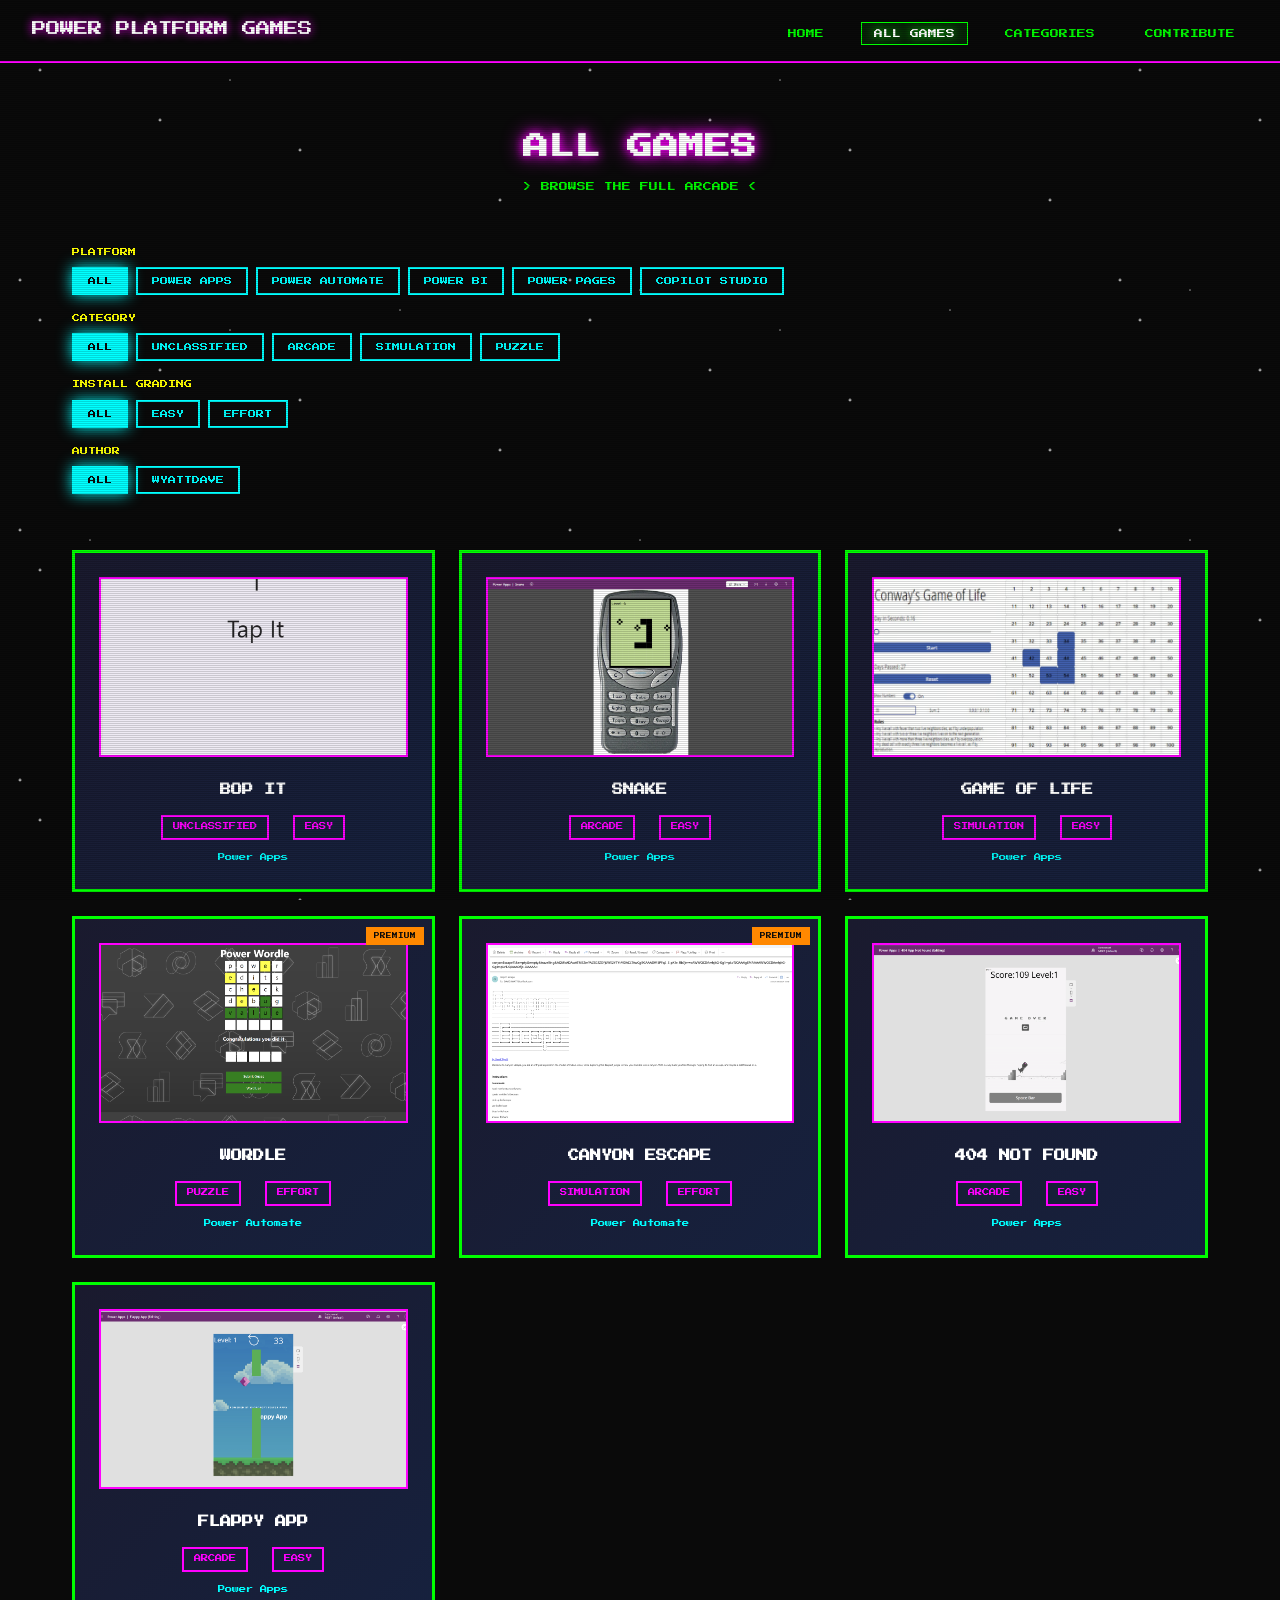
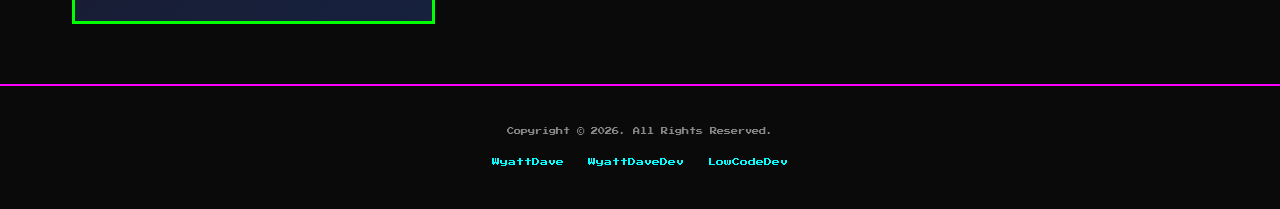
<file: games.html>
<!DOCTYPE html>
<html lang="en">
<head>
    <meta charset="UTF-8">
    <meta name="viewport" content="width=device-width, initial-scale=1.0">
    <link rel="shortcut icon" href="icon 180x180.png">
    <link rel="apple-touch-icon" sizes="180x180" href="icon 180x180.png">      
    <title>All Games – Power Platform Games</title>
    <link rel="stylesheet" href="css/retro.css">
</head>
<body>
    <div class="scanlines"></div>
    <div class="stars"></div>

    <nav class="site-nav" id="siteNav"></nav>

    <div class="page-title">
        <h1>ALL GAMES</h1>
        <p>&gt; BROWSE THE FULL ARCADE &lt;</p>
    </div>

    <!-- ── Filters ── -->
    <div class="filter-bar">
        <div class="filter-group">
            <span class="filter-label">PLATFORM</span>
            <div class="filter-buttons" id="platformFilter"></div>
        </div>
        <div class="filter-group">
            <span class="filter-label">CATEGORY</span>
            <div class="filter-buttons" id="categoryFilter"></div>
        </div>
        <div class="filter-group">
            <span class="filter-label">INSTALL GRADING</span>
            <div class="filter-buttons" id="gradingFilter"></div>
        </div>
        <div class="filter-group">
            <span class="filter-label">AUTHOR</span>
            <div class="filter-buttons" id="authorFilter"></div>
        </div>
    </div>

    <!-- ── Games Grid ── -->
    <div class="games-grid" id="gamesGrid"></div>

    <footer class="site-footer" id="siteFooter"></footer>

    <script src="js/site-engine.js"></script>
    <script>
        (async () => {
            SiteEngine.renderNav(document.getElementById('siteNav'), 'games');
            SiteEngine.renderFooter(document.getElementById('siteFooter'));

            // ── Active filter state ──
            const filters = {
                type: 'All',
                category: 'All',
                grading: 'All',
                author: 'All'
            };

            // ── Build filter buttons ──
            function buildFilterButtons(containerId, values, filterKey) {
                const container = document.getElementById(containerId);
                const allValues = ['All', ...values];
                allValues.forEach(val => {
                    const btn = document.createElement('button');
                    btn.className = 'filter-btn' + (val === 'All' ? ' active' : '');
                    btn.textContent = val.toUpperCase();
                    btn.addEventListener('click', () => {
                        filters[filterKey] = val;
                        container.querySelectorAll('.filter-btn').forEach(b => b.classList.remove('active'));
                        btn.classList.add('active');
                        renderGames();
                    });
                    container.appendChild(btn);
                });
            }

            // ── Load filter options from data ──
            const platforms = ['Power Apps', 'Power Automate', 'Power BI', 'Power Pages', 'Copilot Studio'];
            const categories = await SiteEngine.getDistinct('category');
            const gradings = await SiteEngine.getDistinct('grading');
            const authors = await SiteEngine.getDistinct('author');

            buildFilterButtons('platformFilter', platforms, 'type');
            buildFilterButtons('categoryFilter', categories, 'category');
            buildFilterButtons('gradingFilter', gradings, 'grading');
            buildFilterButtons('authorFilter', authors, 'author');

            // ── Render ──
            const grid = document.getElementById('gamesGrid');

            async function renderGames() {
                grid.innerHTML = '';
                const games = await SiteEngine.filterGames(filters);

                if (games.length === 0) {
                    grid.innerHTML = '<div class="no-results">NO GAMES MATCH YOUR FILTERS.<br>TRY A DIFFERENT COMBINATION.</div>';
                    return;
                }

                games.forEach((game, i) => {
                    const card = SiteEngine.createGameCard(game);
                    card.style.animationDelay = `${i * 0.1}s`;
                    grid.appendChild(card);
                });
            }

            await renderGames();
        })();
    </script>
</body>
</html>
</file>
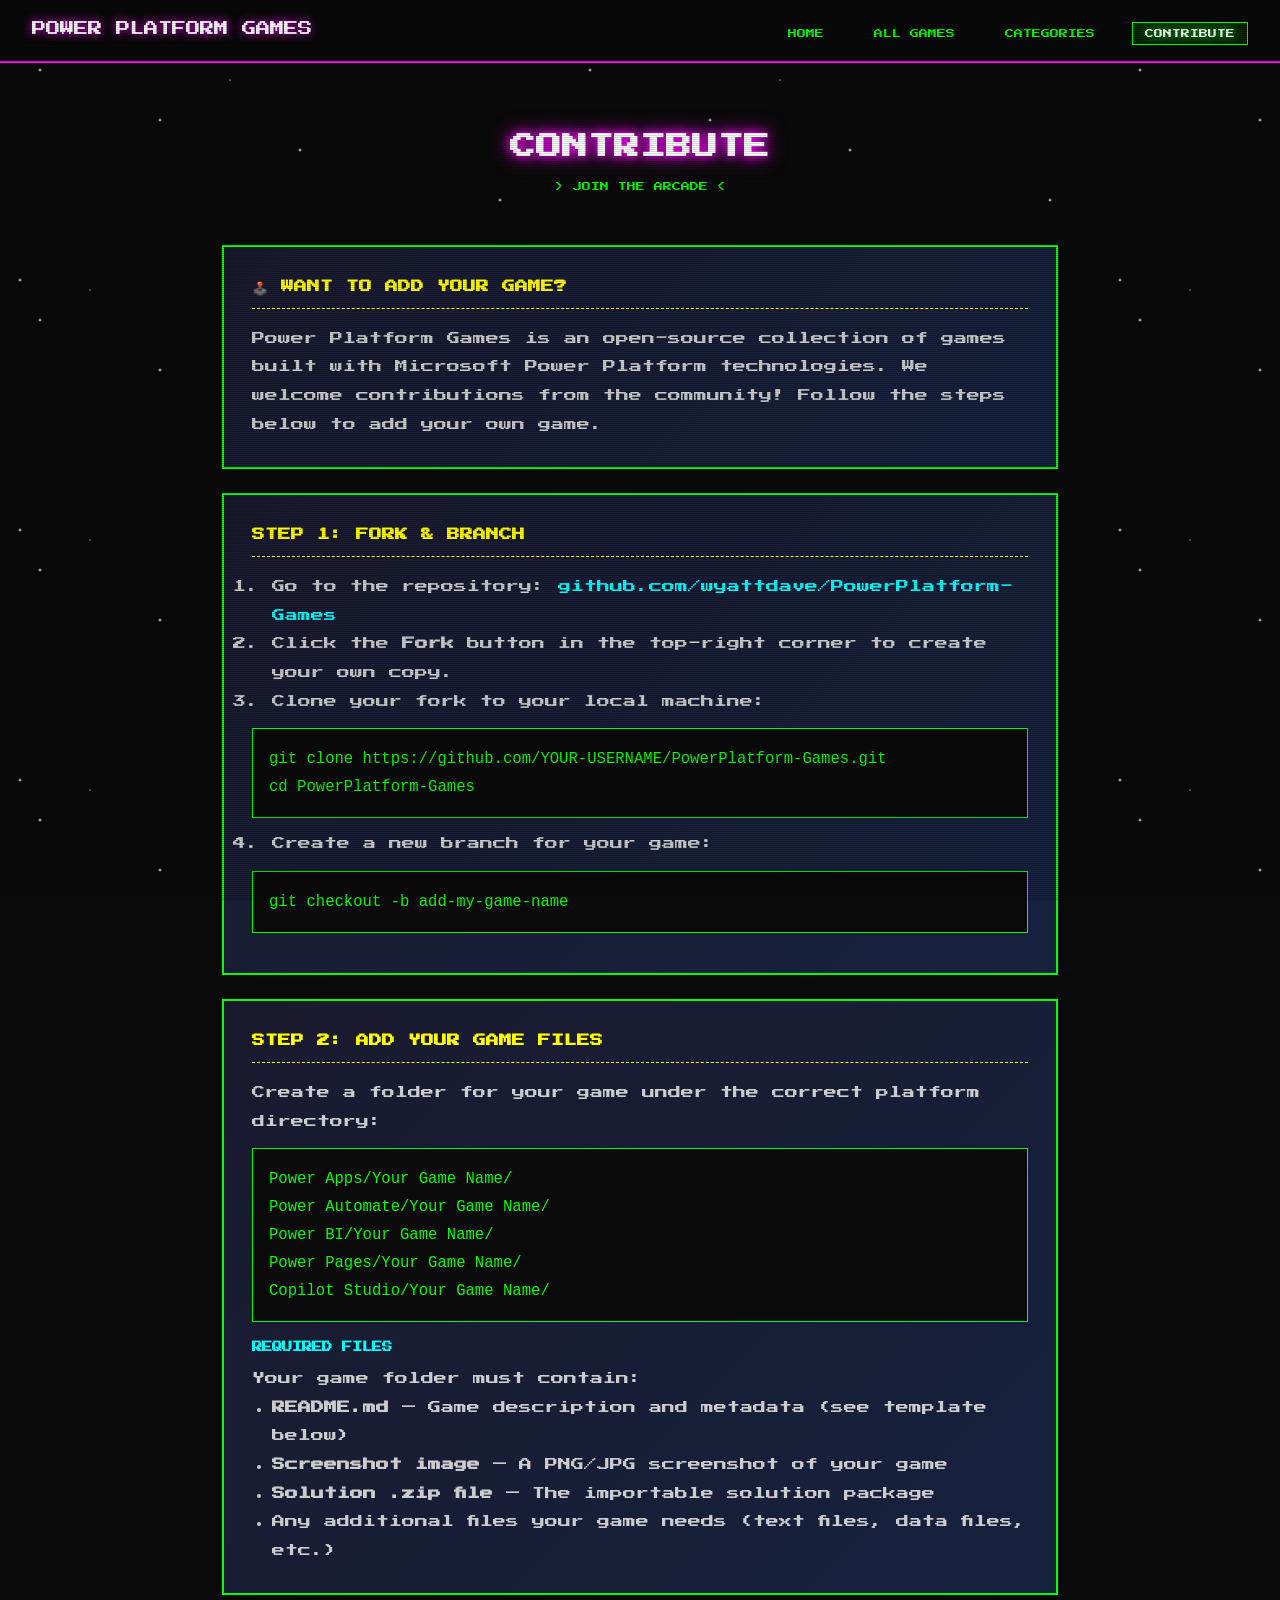
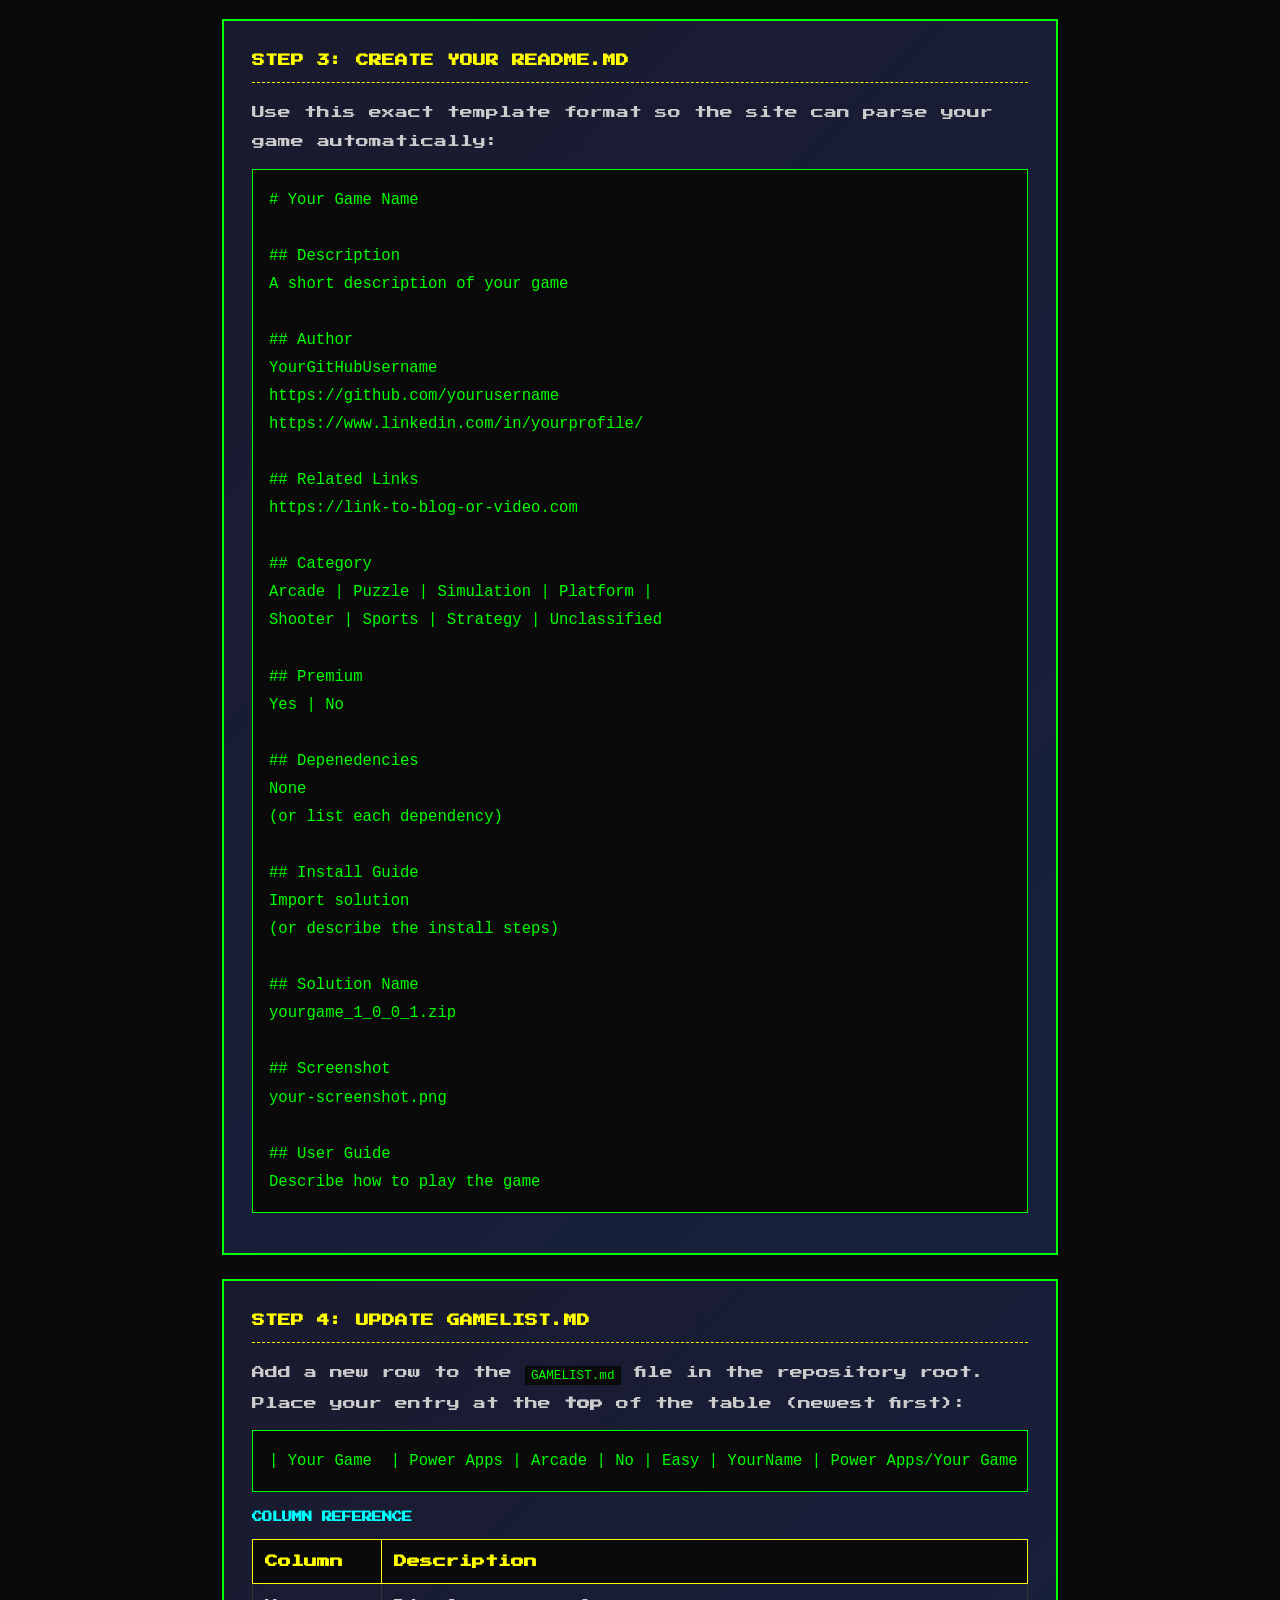
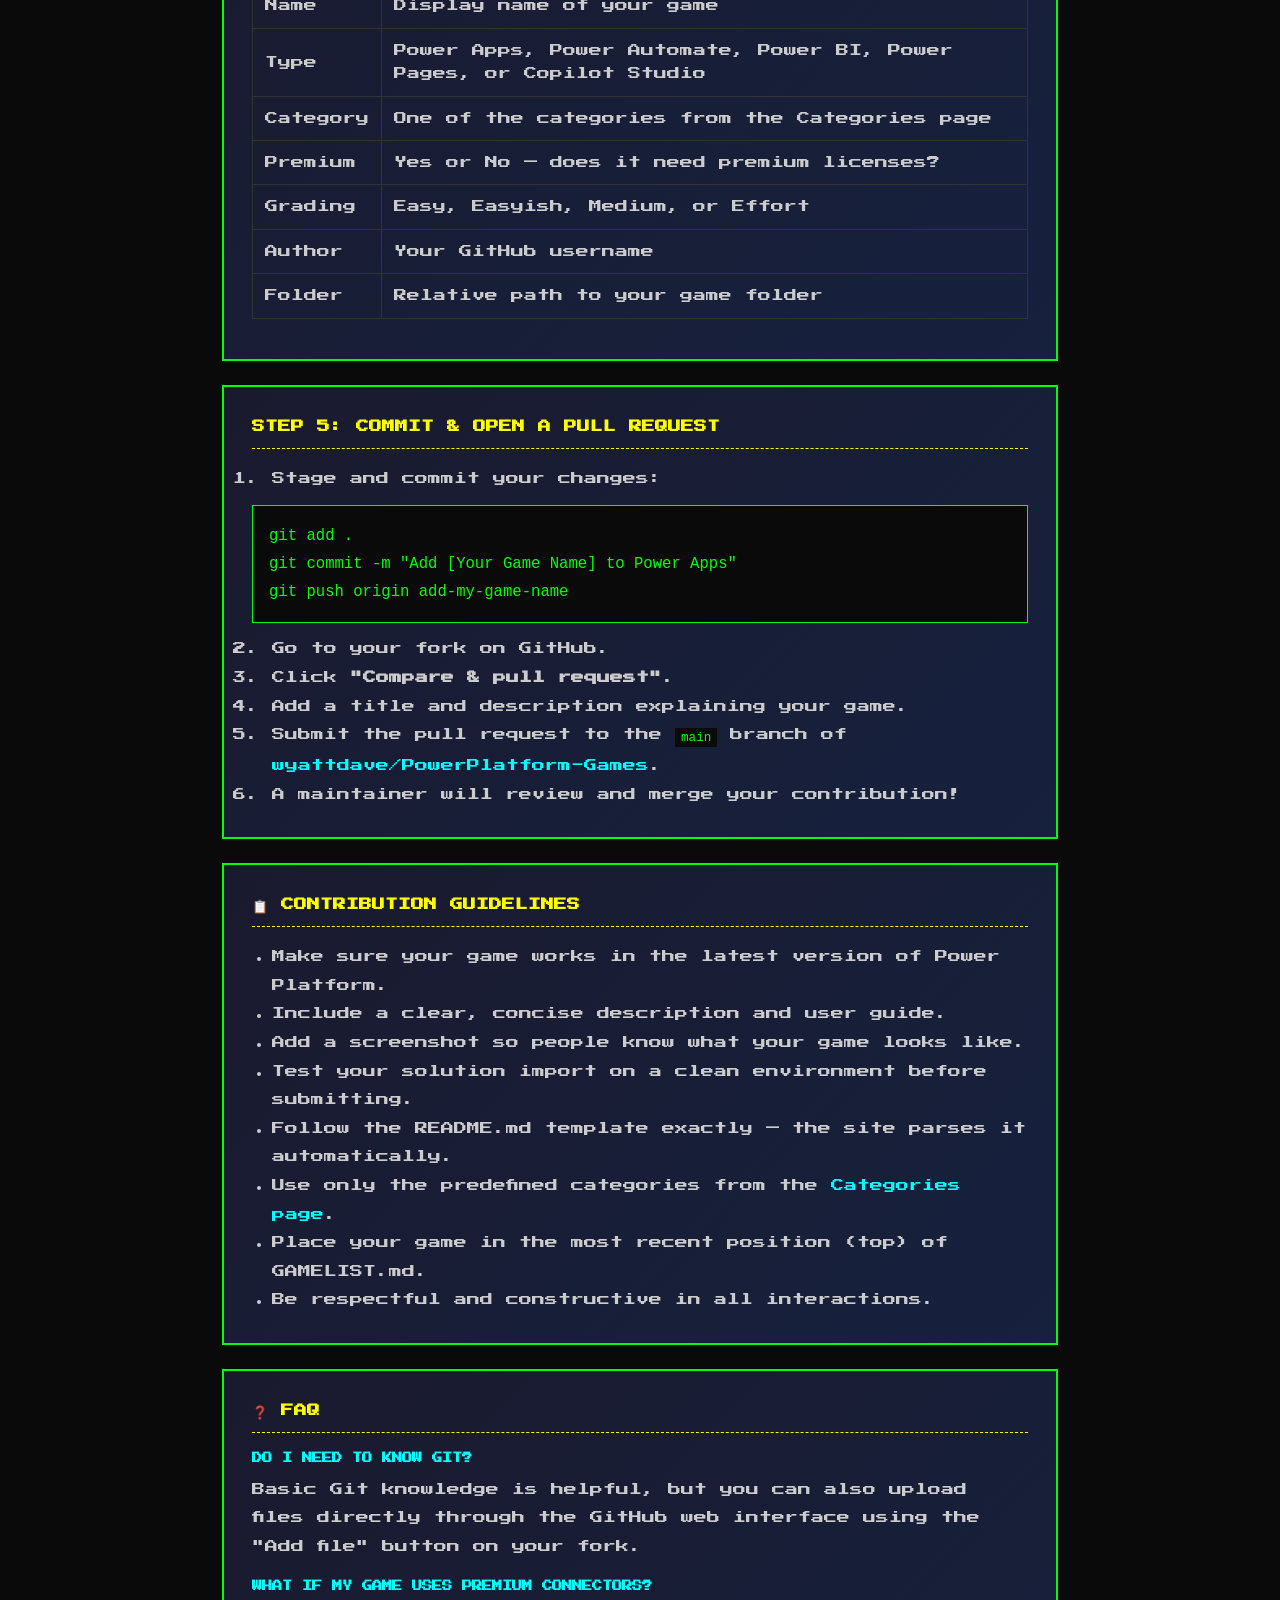
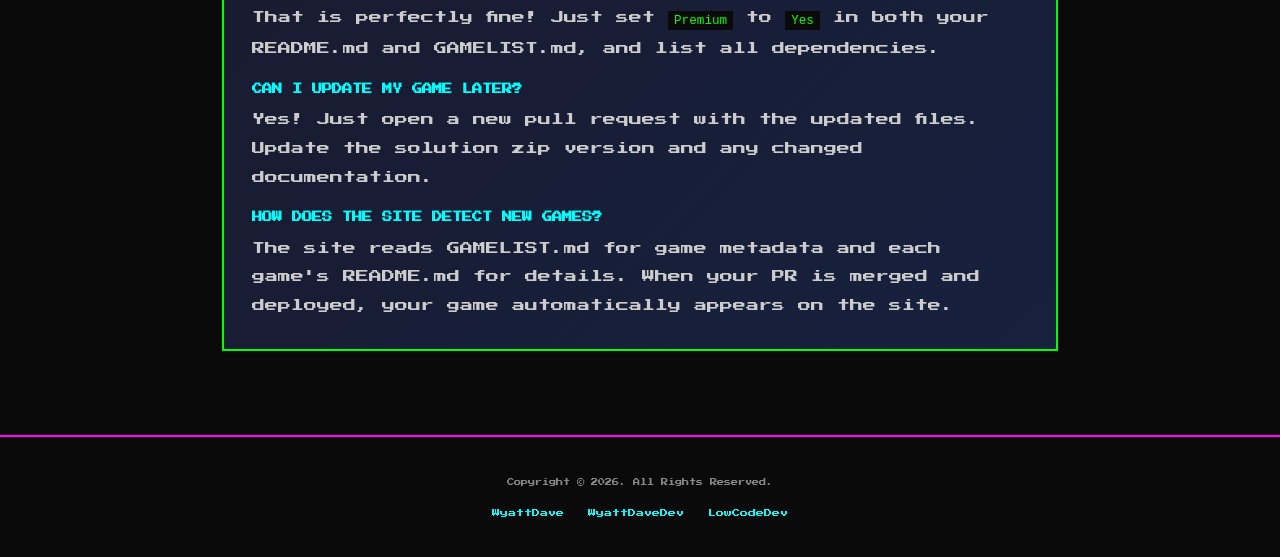
<file: site/contribute.html>
<!DOCTYPE html>
<html lang="en">
<head>
    <meta charset="UTF-8">
    <meta name="viewport" content="width=device-width, initial-scale=1.0">
    <title>Contribute – Power Platform Games</title>
    <link rel="stylesheet" href="css/retro.css">
</head>
<body>
    <div class="scanlines"></div>
    <div class="stars"></div>

    <nav class="site-nav" id="siteNav"></nav>

    <div class="page-title">
        <h1>CONTRIBUTE</h1>
        <p>&gt; JOIN THE ARCADE &lt;</p>
    </div>

    <div class="content-section">

        <!-- ── Welcome ── -->
        <div class="content-block">
            <h2>🕹️ WANT TO ADD YOUR GAME?</h2>
            <p>
                Power Platform Games is an open-source collection of games built with
                Microsoft Power Platform technologies. We welcome contributions from
                the community! Follow the steps below to add your own game.
            </p>
        </div>

        <!-- ── Step 1: Fork & Branch ── -->
        <div class="content-block">
            <h2>STEP 1: FORK &amp; BRANCH</h2>
            <ol>
                <li>Go to the repository: <a href="https://github.com/wyattdave/PowerPlatform-Games" target="_blank">github.com/wyattdave/PowerPlatform-Games</a></li>
                <li>Click the <strong>Fork</strong> button in the top-right corner to create your own copy.</li>
                <li>Clone your fork to your local machine:</li>
            </ol>
            <pre><code>git clone https://github.com/YOUR-USERNAME/PowerPlatform-Games.git
cd PowerPlatform-Games</code></pre>
            <ol start="4">
                <li>Create a new branch for your game:</li>
            </ol>
            <pre><code>git checkout -b add-my-game-name</code></pre>
        </div>

        <!-- ── Step 2: Add Your Game ── -->
        <div class="content-block">
            <h2>STEP 2: ADD YOUR GAME FILES</h2>
            <p>Create a folder for your game under the correct platform directory:</p>
            <pre><code>Power Apps/Your Game Name/
Power Automate/Your Game Name/
Power BI/Your Game Name/
Power Pages/Your Game Name/
Copilot Studio/Your Game Name/</code></pre>

            <h3>REQUIRED FILES</h3>
            <p>Your game folder must contain:</p>
            <ul>
                <li><strong>README.md</strong> — Game description and metadata (see template below)</li>
                <li><strong>Screenshot image</strong> — A PNG/JPG screenshot of your game</li>
                <li><strong>Solution .zip file</strong> — The importable solution package</li>
                <li>Any additional files your game needs (text files, data files, etc.)</li>
            </ul>
        </div>

        <!-- ── Step 3: README Template ── -->
        <div class="content-block">
            <h2>STEP 3: CREATE YOUR README.MD</h2>
            <p>Use this exact template format so the site can parse your game automatically:</p>
            <pre><code># Your Game Name

## Description
A short description of your game

## Author
YourGitHubUsername
https://github.com/yourusername
https://www.linkedin.com/in/yourprofile/

## Related Links
https://link-to-blog-or-video.com

## Category
Arcade | Puzzle | Simulation | Platform |
Shooter | Sports | Strategy | Unclassified

## Premium
Yes | No

## Depenedencies
None
(or list each dependency)

## Install Guide
Import solution
(or describe the install steps)

## Solution Name
yourgame_1_0_0_1.zip

## Screenshot
your-screenshot.png

## User Guide
Describe how to play the game</code></pre>
        </div>

        <!-- ── Step 4: Update GAMELIST.md ── -->
        <div class="content-block">
            <h2>STEP 4: UPDATE GAMELIST.MD</h2>
            <p>Add a new row to the <code>GAMELIST.md</code> file in the repository root.
               Place your entry at the <strong>top</strong> of the table (newest first):</p>
            <pre><code>| Your Game  | Power Apps | Arcade | No | Easy | YourName | Power Apps/Your Game |</code></pre>

            <h3>COLUMN REFERENCE</h3>
            <table class="retro-table">
                <thead>
                    <tr>
                        <th>Column</th>
                        <th>Description</th>
                    </tr>
                </thead>
                <tbody>
                    <tr><td>Name</td><td>Display name of your game</td></tr>
                    <tr><td>Type</td><td>Power Apps, Power Automate, Power BI, Power Pages, or Copilot Studio</td></tr>
                    <tr><td>Category</td><td>One of the categories from the Categories page</td></tr>
                    <tr><td>Premium</td><td>Yes or No — does it need premium licenses?</td></tr>
                    <tr><td>Grading</td><td>Easy, Easyish, Medium, or Effort</td></tr>
                    <tr><td>Author</td><td>Your GitHub username</td></tr>
                    <tr><td>Folder</td><td>Relative path to your game folder</td></tr>
                </tbody>
            </table>
        </div>

        <!-- ── Step 5: Commit & PR ── -->
        <div class="content-block">
            <h2>STEP 5: COMMIT &amp; OPEN A PULL REQUEST</h2>
            <ol>
                <li>Stage and commit your changes:</li>
            </ol>
            <pre><code>git add .
git commit -m "Add [Your Game Name] to Power Apps"
git push origin add-my-game-name</code></pre>
            <ol start="2">
                <li>Go to your fork on GitHub.</li>
                <li>Click <strong>"Compare &amp; pull request"</strong>.</li>
                <li>Add a title and description explaining your game.</li>
                <li>Submit the pull request to the <code>main</code> branch of  <a href="https://github.com/wyattdave/PowerPlatform-Games" target="_blank">wyattdave/PowerPlatform-Games</a>.</li>
                <li>A maintainer will review and merge your contribution!</li>
            </ol>
        </div>

        <!-- ── Guidelines ── -->
        <div class="content-block">
            <h2>📋 CONTRIBUTION GUIDELINES</h2>
            <ul>
                <li>Make sure your game works in the latest version of Power Platform.</li>
                <li>Include a clear, concise description and user guide.</li>
                <li>Add a screenshot so people know what your game looks like.</li>
                <li>Test your solution import on a clean environment before submitting.</li>
                <li>Follow the README.md template exactly — the site parses it automatically.</li>
                <li>Use only the predefined categories from the <a href="categories.html">Categories page</a>.</li>
                <li>Place your game in the most recent position (top) of GAMELIST.md.</li>
                <li>Be respectful and constructive in all interactions.</li>
            </ul>
        </div>

        <!-- ── FAQ ── -->
        <div class="content-block">
            <h2>❓ FAQ</h2>
            <h3>DO I NEED TO KNOW GIT?</h3>
            <p>Basic Git knowledge is helpful, but you can also upload files directly
               through the GitHub web interface using the "Add file" button on your fork.</p>

            <h3>WHAT IF MY GAME USES PREMIUM CONNECTORS?</h3>
            <p>That is perfectly fine! Just set <code>Premium</code> to <code>Yes</code>
               in both your README.md and GAMELIST.md, and list all dependencies.</p>

            <h3>CAN I UPDATE MY GAME LATER?</h3>
            <p>Yes! Just open a new pull request with the updated files. Update the
               solution zip version and any changed documentation.</p>

            <h3>HOW DOES THE SITE DETECT NEW GAMES?</h3>
            <p>The site reads GAMELIST.md for game metadata and each game's README.md
               for details. When your PR is merged and deployed, your game automatically
               appears on the site.</p>
        </div>

    </div>

    <footer class="site-footer" id="siteFooter"></footer>

    <script src="js/site-engine.js"></script>
    <script>
        SiteEngine.renderNav(document.getElementById('siteNav'), 'contribute');
        SiteEngine.renderFooter(document.getElementById('siteFooter'));
    </script>
</body>
</html>
</file>
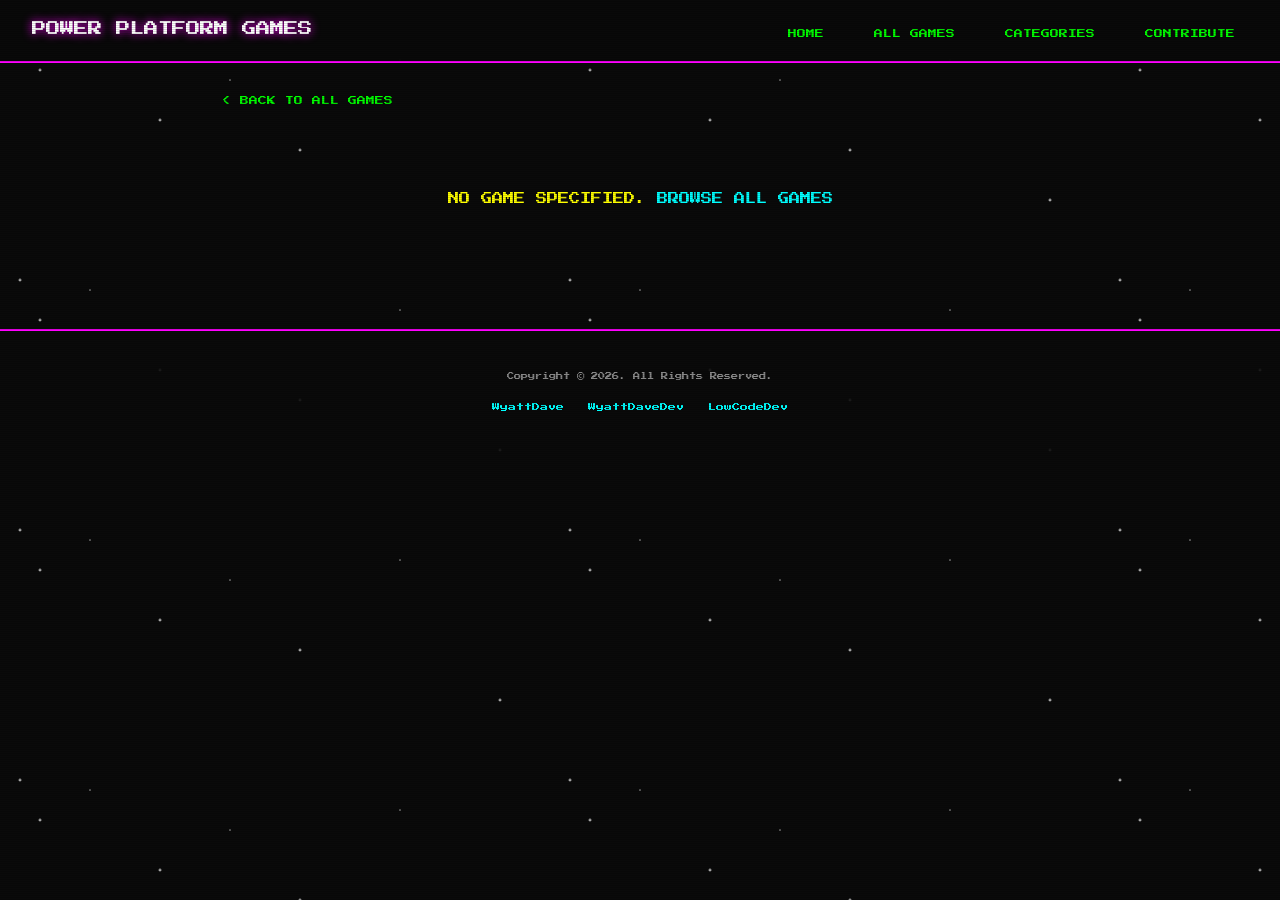
<file: site/game.html>
<!DOCTYPE html>
<html lang="en">
<head>
    <meta charset="UTF-8">
    <meta name="viewport" content="width=device-width, initial-scale=1.0">
    <title>Game – Power Platform Games</title>
    <link rel="stylesheet" href="css/retro.css">
    <style>
        .liability-overlay {
            display: none;
            position: fixed;
            top: 0; left: 0;
            width: 100%; height: 100%;
            background: rgba(0, 0, 0, 0.85);
            z-index: 10000;
            justify-content: center;
            align-items: center;
        }
        .liability-overlay.open { display: flex; }
        .liability-dialog {
            background: linear-gradient(135deg, var(--dark-surface), var(--dark-card));
            border: 3px solid var(--neon-yellow);
            padding: 32px;
            max-width: 500px;
            width: 90%;
            text-align: center;
            box-shadow: 0 0 40px rgba(255, 255, 0, 0.3);
        }
        .liability-dialog h2 {
            font-size: 0.8rem;
            color: var(--neon-yellow);
            margin-bottom: 20px;
        }
        .liability-dialog p {
            font-size: 0.5rem;
            color: #ccc;
            line-height: 2.2;
            margin-bottom: 28px;
        }
        .liability-buttons {
            display: flex;
            gap: 16px;
            justify-content: center;
        }
        .liability-btn {
            font-family: 'Press Start 2P', cursive;
            font-size: 0.5rem;
            padding: 12px 24px;
            border: none;
            cursor: pointer;
            transition: all 0.3s ease;
        }
        .liability-accept {
            background: var(--neon-green);
            color: var(--dark-bg);
        }
        .liability-accept:hover {
            box-shadow: 0 0 20px var(--neon-green);
            transform: scale(1.05);
        }
        .liability-cancel {
            background: transparent;
            color: var(--neon-pink);
            border: 2px solid var(--neon-pink);
        }
        .liability-cancel:hover {
            background: rgba(255, 0, 255, 0.15);
            box-shadow: 0 0 15px var(--neon-pink);
        }
    </style>
</head>
<body>
    <!-- Liability confirmation popup -->
    <div class="liability-overlay" id="liabilityOverlay">
        <div class="liability-dialog">
            <h2>⚠ LIABILITY NOTICE</h2>
            <p>This Repo and the maintainers are not liable for any impacts caused by solutions on this repo.</p>
            <div class="liability-buttons">
                <button class="liability-btn liability-accept" id="liabilityAccept">ACCEPT &amp; DOWNLOAD</button>
                <button class="liability-btn liability-cancel" id="liabilityCancel">CANCEL</button>
            </div>
        </div>
    </div>
    <div class="scanlines"></div>
    <div class="stars"></div>

    <nav class="site-nav" id="siteNav"></nav>

    <div class="game-detail" id="gameDetail">
        <a href="games.html" class="back-link">&lt; BACK TO ALL GAMES</a>
        <div id="gameContent">
            <p style="text-align:center;color:var(--neon-yellow);font-size:0.7rem;padding:80px 0;">
                LOADING GAME DATA...
            </p>
        </div>
    </div>

    <footer class="site-footer" id="siteFooter"></footer>

    <script src="js/site-engine.js"></script>
    <script>
        (async () => {
            SiteEngine.renderNav(document.getElementById('siteNav'), '');
            SiteEngine.renderFooter(document.getElementById('siteFooter'));

            const params = new URLSearchParams(window.location.search);
            const slug = params.get('game');
            const container = document.getElementById('gameContent');

            if (!slug) {
                container.innerHTML = '<p class="no-results">NO GAME SPECIFIED. <a href="games.html">BROWSE ALL GAMES</a></p>';
                return;
            }

            const game = await SiteEngine.getGameBySlug(slug);
            if (!game) {
                container.innerHTML = '<p class="no-results">GAME NOT FOUND. <a href="games.html">BROWSE ALL GAMES</a></p>';
                return;
            }

            document.title = game.name + ' – Power Platform Games';
            const readme = game.readme || {};

            // ── Screenshot ──
            const screenshotUrl = SiteEngine.getScreenshotUrl(game);
            const screenshotHtml = screenshotUrl
                ? `<img class="game-detail-img" src="${screenshotUrl}" alt="${game.name}" onerror="this.style.display='none'">`
                : '';

            // ── Download link ──
            const downloadUrl = SiteEngine.getDownloadUrl(game);
            const downloadHtml = downloadUrl
                ? `<button class="download-btn" id="downloadTrigger">⬇ DOWNLOAD ${(readme.solution_name || 'SOLUTION').toUpperCase()}</button>`
                : '';

            // ── Liability popup wiring ──
            const overlay = document.getElementById('liabilityOverlay');
            const acceptBtn = document.getElementById('liabilityAccept');
            const cancelBtn = document.getElementById('liabilityCancel');

            function showLiabilityPopup() {
                overlay.classList.add('open');
            }

            cancelBtn.addEventListener('click', () => {
                overlay.classList.remove('open');
            });

            overlay.addEventListener('click', (e) => {
                if (e.target === overlay) overlay.classList.remove('open');
            });

            acceptBtn.addEventListener('click', () => {
                overlay.classList.remove('open');
                const a = document.createElement('a');
                a.href = downloadUrl;
                a.download = '';
                document.body.appendChild(a);
                a.click();
                document.body.removeChild(a);
            });

            // ── Related links ──
            let relatedHtml = '';
            if (readme.related_links) {
                const links = readme.related_links.split('\n').filter(l => l.trim());
                relatedHtml = links.map(l => {
                    // Handle markdown link format [text](url) or plain URL
                    const mdLink = l.match(/\[([^\]]+)\]\(([^)]+)\)/);
                    if (mdLink) {
                        return `<li><a href="${mdLink[2]}" target="_blank">${mdLink[1]}</a></li>`;
                    }
                    const url = l.trim();
                    if (url.startsWith('http')) {
                        return `<li><a href="${url}" target="_blank">${url}</a></li>`;
                    }
                    return `<li>${url}</li>`;
                }).join('');
            }

            // ── Dependencies ──
            let depsHtml = '';
            if (readme.depenedencies || readme.dependencies) {
                const deps = (readme.depenedencies || readme.dependencies || '').trim();
                if (deps.toLowerCase() !== 'none') {
                    const lines = deps.split('\n').filter(l => l.trim());
                    depsHtml = `
                        <div class="game-detail-section">
                            <h2>DEPENDENCIES</h2>
                            <ul>${lines.map(l => `<li>${l.replace(/^-\s*/, '')}</li>`).join('')}</ul>
                        </div>
                    `;
                }
            }

            // ── User Guide ──
            let guideHtml = '';
            if (readme.user_guide) {
                const lines = readme.user_guide.split('\n');
                const formatted = lines.map(l => {
                    if (l.trim().startsWith('-')) {
                        return `<li>${l.replace(/^-\s*/, '')}</li>`;
                    }
                    return `<p>${l}</p>`;
                }).join('');
                guideHtml = `
                    <div class="game-detail-section">
                        <h2>USER GUIDE</h2>
                        ${formatted}
                    </div>
                `;
            }

            // ── Author ──
            let authorHtml = '';
            if (readme.author) {
                const authorLines = readme.author.split('\n').filter(l => l.trim());
                authorHtml = authorLines.map(l => {
                    if (l.startsWith('http')) {
                        return `<li><a href="${l.trim()}" target="_blank">${l.trim()}</a></li>`;
                    }
                    return `<li>${l.trim()}</li>`;
                }).join('');
            }

            // ── Render ──
            container.innerHTML = `
                <div class="game-detail-header">
                    <h1 class="hero-title" style="font-size:1.8rem;">${(readme.title || game.name).toUpperCase()}</h1>
                    ${screenshotHtml}
                    ${downloadHtml}
                </div>

                <div class="game-detail-section">
                    <h2>DESCRIPTION</h2>
                    <p>${readme.description || 'No description available.'}</p>
                </div>

                <div class="game-detail-section">
                    <h2>GAME INFO</h2>
                    <div class="game-detail-meta">
                        <span class="meta-tag">${game.type.toUpperCase()}</span>
                        <span class="meta-tag">${game.category.toUpperCase()}</span>
                        <span class="meta-tag">${game.grading.toUpperCase()}</span>
                        <span class="meta-tag ${game.premium === 'Yes' ? 'premium-yes' : ''}">${game.premium === 'Yes' ? 'PREMIUM' : 'FREE'}</span>
                    </div>
                </div>

                ${depsHtml}

                <div class="game-detail-section">
                    <h2>INSTALL GUIDE</h2>
                    <p>${readme.install_guide || 'See README for details.'}</p>
                </div>

                ${guideHtml}

                ${relatedHtml ? `
                <div class="game-detail-section">
                    <h2>RELATED LINKS</h2>
                    <ul>${relatedHtml}</ul>
                </div>` : ''}

                ${authorHtml ? `
                <div class="game-detail-section">
                    <h2>AUTHOR</h2>
                    <ul>${authorHtml}</ul>
                </div>` : ''}

                <div class="game-detail-section">
                    <h2>⚠ LIABILITY</h2>
                    <p>This Repo and the maintainers are not liable for any impacts caused by solutions on this repo.</p>
                </div>
            `;

            // Wire up download button to show liability popup
            const dlBtn = document.getElementById('downloadTrigger');
            if (dlBtn) {
                dlBtn.addEventListener('click', showLiabilityPopup);
            }
        })();
    </script>
</body>
</html>
</file>
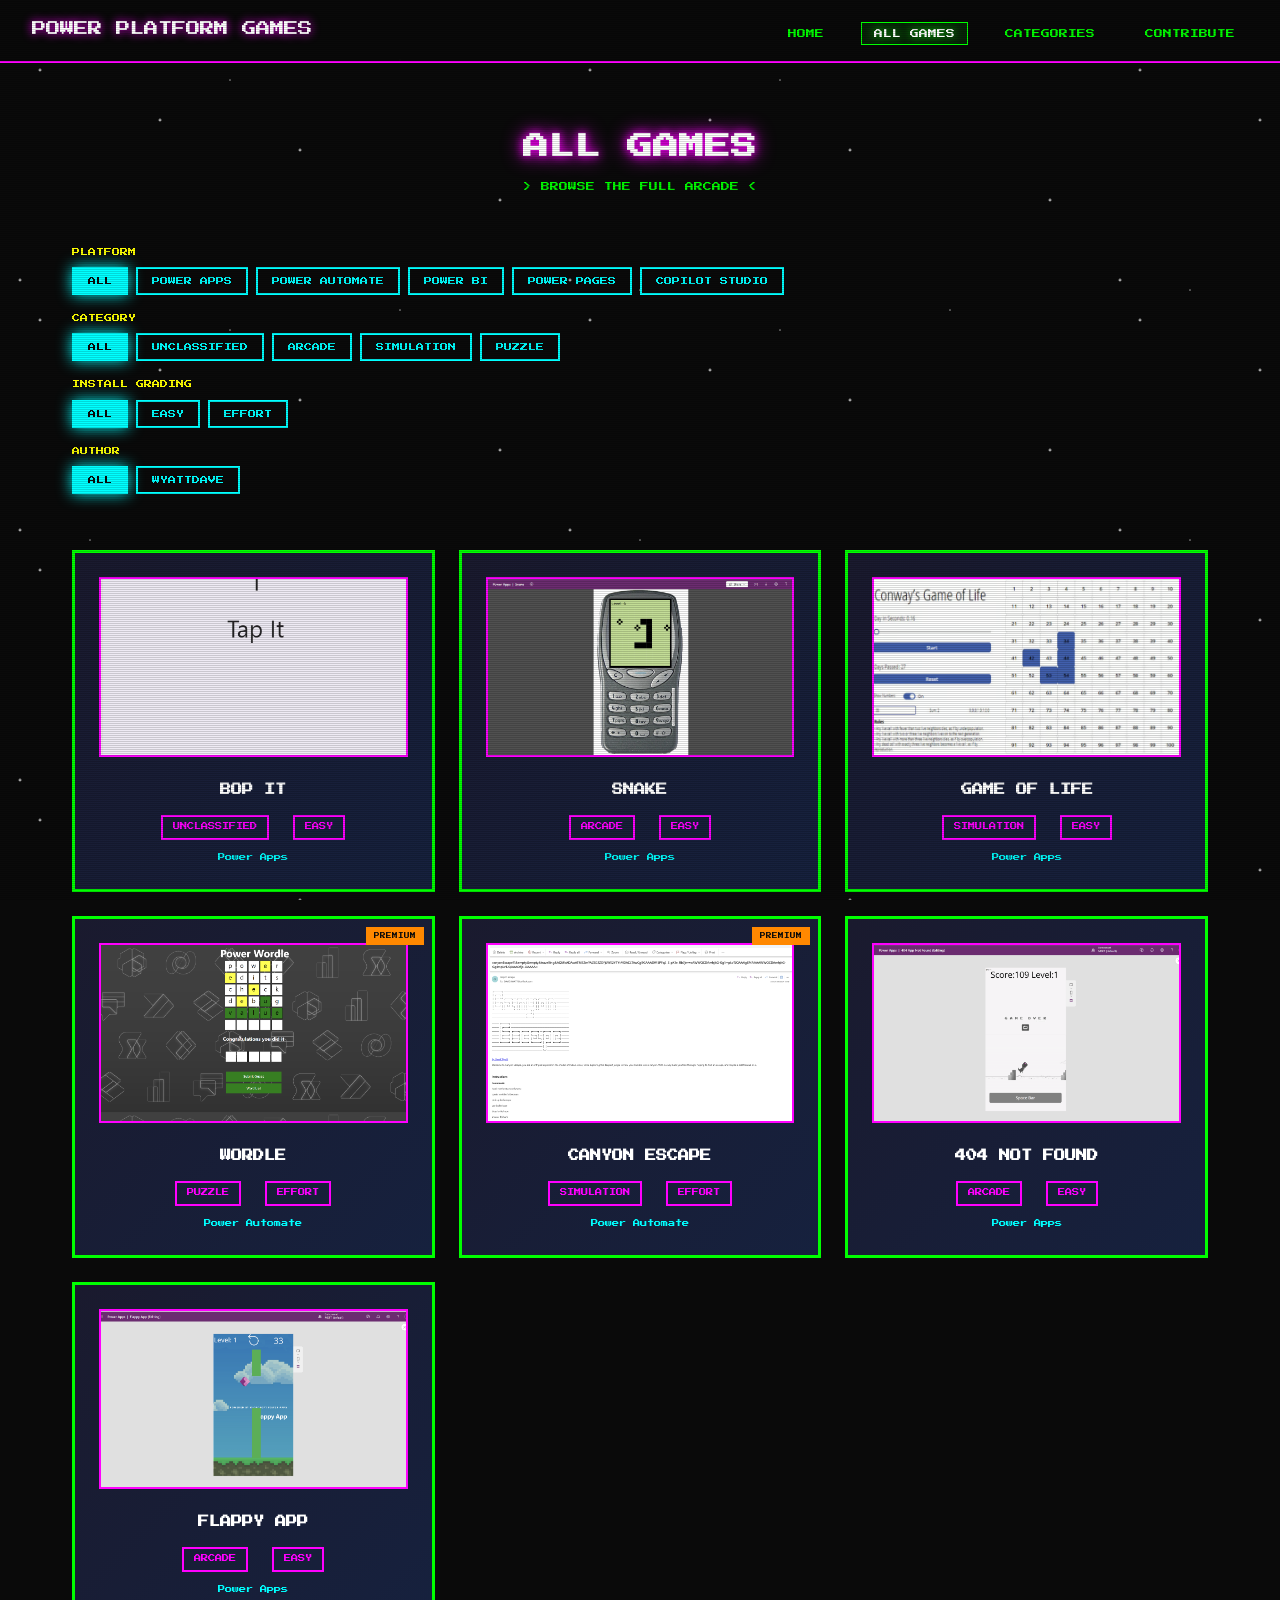
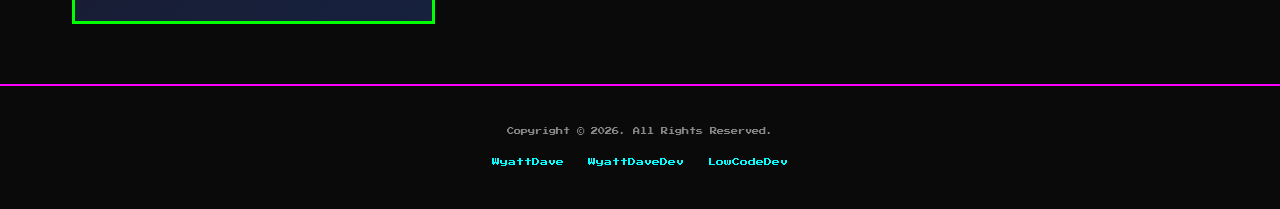
<file: site/games.html>
<!DOCTYPE html>
<html lang="en">
<head>
    <meta charset="UTF-8">
    <meta name="viewport" content="width=device-width, initial-scale=1.0">
    <title>All Games – Power Platform Games</title>
    <link rel="stylesheet" href="css/retro.css">
</head>
<body>
    <div class="scanlines"></div>
    <div class="stars"></div>

    <nav class="site-nav" id="siteNav"></nav>

    <div class="page-title">
        <h1>ALL GAMES</h1>
        <p>&gt; BROWSE THE FULL ARCADE &lt;</p>
    </div>

    <!-- ── Filters ── -->
    <div class="filter-bar">
        <div class="filter-group">
            <span class="filter-label">PLATFORM</span>
            <div class="filter-buttons" id="platformFilter"></div>
        </div>
        <div class="filter-group">
            <span class="filter-label">CATEGORY</span>
            <div class="filter-buttons" id="categoryFilter"></div>
        </div>
        <div class="filter-group">
            <span class="filter-label">INSTALL GRADING</span>
            <div class="filter-buttons" id="gradingFilter"></div>
        </div>
        <div class="filter-group">
            <span class="filter-label">AUTHOR</span>
            <div class="filter-buttons" id="authorFilter"></div>
        </div>
    </div>

    <!-- ── Games Grid ── -->
    <div class="games-grid" id="gamesGrid"></div>

    <footer class="site-footer" id="siteFooter"></footer>

    <script src="js/site-engine.js"></script>
    <script>
        (async () => {
            SiteEngine.renderNav(document.getElementById('siteNav'), 'games');
            SiteEngine.renderFooter(document.getElementById('siteFooter'));

            // ── Active filter state ──
            const filters = {
                type: 'All',
                category: 'All',
                grading: 'All',
                author: 'All'
            };

            // ── Build filter buttons ──
            function buildFilterButtons(containerId, values, filterKey) {
                const container = document.getElementById(containerId);
                const allValues = ['All', ...values];
                allValues.forEach(val => {
                    const btn = document.createElement('button');
                    btn.className = 'filter-btn' + (val === 'All' ? ' active' : '');
                    btn.textContent = val.toUpperCase();
                    btn.addEventListener('click', () => {
                        filters[filterKey] = val;
                        container.querySelectorAll('.filter-btn').forEach(b => b.classList.remove('active'));
                        btn.classList.add('active');
                        renderGames();
                    });
                    container.appendChild(btn);
                });
            }

            // ── Load filter options from data ──
            const platforms = ['Power Apps', 'Power Automate', 'Power BI', 'Power Pages', 'Copilot Studio'];
            const categories = await SiteEngine.getDistinct('category');
            const gradings = await SiteEngine.getDistinct('grading');
            const authors = await SiteEngine.getDistinct('author');

            buildFilterButtons('platformFilter', platforms, 'type');
            buildFilterButtons('categoryFilter', categories, 'category');
            buildFilterButtons('gradingFilter', gradings, 'grading');
            buildFilterButtons('authorFilter', authors, 'author');

            // ── Render ──
            const grid = document.getElementById('gamesGrid');

            async function renderGames() {
                grid.innerHTML = '';
                const games = await SiteEngine.filterGames(filters);

                if (games.length === 0) {
                    grid.innerHTML = '<div class="no-results">NO GAMES MATCH YOUR FILTERS.<br>TRY A DIFFERENT COMBINATION.</div>';
                    return;
                }

                games.forEach((game, i) => {
                    const card = SiteEngine.createGameCard(game);
                    card.style.animationDelay = `${i * 0.1}s`;
                    grid.appendChild(card);
                });
            }

            await renderGames();
        })();
    </script>
</body>
</html>
</file>
<file: css/retro.css>
@import url('https://fonts.googleapis.com/css2?family=Press+Start+2P&display=swap');

/* ======= RESET & BASE ======= */
*, *::before, *::after {
    margin: 0;
    padding: 0;
    box-sizing: border-box;
}

:root {
    --neon-pink: #ff00ff;
    --neon-cyan: #00ffff;
    --neon-green: #00ff00;
    --neon-yellow: #ffff00;
    --neon-orange: #ff8800;
    --dark-bg: #0a0a0a;
    --dark-surface: #1a1a2e;
    --dark-card: #16213e;
    --text-primary: #ffffff;
    --text-muted: #888;
}

body {
    font-family: 'Press Start 2P', cursive;
    background-color: var(--dark-bg);
    color: var(--text-primary);
    min-height: 100vh;
    overflow-x: hidden;
    line-height: 1.8;
}

a {
    color: var(--neon-cyan);
    text-decoration: none;
    transition: all 0.3s ease;
}

a:hover {
    color: var(--neon-pink);
    text-shadow: 0 0 10px var(--neon-pink);
}

/* ======= SCANLINES OVERLAY ======= */
.scanlines {
    position: fixed;
    top: 0; left: 0;
    width: 100%; height: 100%;
    background: repeating-linear-gradient(
        0deg,
        rgba(0,0,0,0.15),
        rgba(0,0,0,0.15) 1px,
        transparent 1px,
        transparent 2px
    );
    pointer-events: none;
    z-index: 9999;
}

/* ======= STAR BACKGROUND ======= */
.stars {
    position: fixed;
    top: 0; left: 0;
    width: 100%; height: 100%;
    background-image:
        radial-gradient(2px 2px at 20px 30px, #fff, transparent),
        radial-gradient(2px 2px at 40px 70px, #fff, transparent),
        radial-gradient(1px 1px at 90px 40px, #fff, transparent),
        radial-gradient(2px 2px at 160px 120px, #fff, transparent),
        radial-gradient(1px 1px at 230px 80px, #fff, transparent),
        radial-gradient(2px 2px at 300px 150px, #fff, transparent),
        radial-gradient(1px 1px at 400px 60px, #fff, transparent),
        radial-gradient(2px 2px at 500px 200px, #fff, transparent);
    background-size: 550px 250px;
    animation: twinkle 4s ease-in-out infinite;
    z-index: 0;
}

@keyframes twinkle {
    0%, 100% { opacity: 0.8; }
    50% { opacity: 0.4; }
}

/* ======= ANIMATIONS ======= */
@keyframes glow {
    from { text-shadow: 0 0 10px var(--neon-pink), 0 0 20px var(--neon-pink), 0 0 40px var(--neon-pink); }
    to   { text-shadow: 0 0 20px var(--neon-cyan), 0 0 40px var(--neon-cyan), 0 0 80px var(--neon-cyan); }
}

@keyframes blink {
    50% { opacity: 0; }
}

@keyframes pulse {
    0%, 100% { opacity: 1; transform: scale(1); }
    50% { opacity: 0.7; transform: scale(1.05); }
}

@keyframes slideUp {
    from { opacity: 0; transform: translateY(30px); }
    to   { opacity: 1; transform: translateY(0); }
}

/* ======= NAV / HEADER ======= */
.site-nav {
    position: sticky;
    top: 0;
    z-index: 1000;
    display: flex;
    justify-content: space-between;
    align-items: center;
    padding: 16px 32px;
    background: rgba(10, 10, 10, 0.95);
    border-bottom: 2px solid var(--neon-pink);
    backdrop-filter: blur(10px);
}

.nav-logo {
    font-size: 0.9rem;
    color: #fff;
    text-shadow: 0 0 10px var(--neon-pink);
    animation: glow 2s ease-in-out infinite alternate;
    white-space: nowrap;
}

.nav-logo a {
    color: #fff;
    text-decoration: none;
}

.nav-links {
    display: flex;
    gap: 24px;
    list-style: none;
    flex-wrap: wrap;
    justify-content: flex-end;
}

.nav-links a {
    font-size: 0.55rem;
    color: var(--neon-green);
    text-transform: uppercase;
    padding: 6px 12px;
    border: 1px solid transparent;
    transition: all 0.3s ease;
}

.nav-links a:hover,
.nav-links a.active {
    border-color: var(--neon-green);
    text-shadow: 0 0 10px var(--neon-green);
    color: #fff;
    background: rgba(0,255,0,0.1);
}

.nav-hamburger {
    display: none;
    background: none;
    border: 2px solid var(--neon-green);
    color: var(--neon-green);
    font-family: 'Press Start 2P', cursive;
    font-size: 0.7rem;
    padding: 8px 12px;
    cursor: pointer;
}

/* ======= HERO ======= */
.hero {
    text-align: center;
    padding: 80px 20px 40px;
    position: relative;
    z-index: 10;
}

.hero-title {
    font-size: 2.5rem;
    color: #fff;
    text-shadow: 0 0 10px var(--neon-pink), 0 0 20px var(--neon-pink), 0 0 40px var(--neon-pink), 0 0 80px var(--neon-pink);
    animation: glow 2s ease-in-out infinite alternate;
    margin-bottom: 20px;
}

.hero-subtitle {
    font-size: 0.65rem;
    color: var(--neon-green);
    margin-top: 16px;
    animation: blink 1s step-end infinite;
}

/* ======= PAGE TITLE ======= */
.page-title {
    text-align: center;
    padding: 60px 20px 30px;
    position: relative;
    z-index: 10;
}

.page-title h1 {
    font-size: 1.6rem;
    color: #fff;
    text-shadow: 0 0 10px var(--neon-pink), 0 0 20px var(--neon-pink);
    margin-bottom: 10px;
}

.page-title p {
    font-size: 0.55rem;
    color: var(--neon-green);
}

/* ======= FILTER BAR ======= */
.filter-bar {
    position: relative;
    z-index: 10;
    max-width: 1200px;
    margin: 0 auto;
    padding: 20px 32px;
}

.filter-group {
    margin-bottom: 16px;
}

.filter-label {
    font-size: 0.5rem;
    color: var(--neon-yellow);
    margin-bottom: 8px;
    display: block;
    text-transform: uppercase;
}

.filter-buttons {
    display: flex;
    gap: 8px;
    flex-wrap: wrap;
}

.filter-btn {
    font-family: 'Press Start 2P', cursive;
    font-size: 0.5rem;
    padding: 8px 14px;
    background: transparent;
    color: var(--neon-cyan);
    border: 2px solid var(--neon-cyan);
    cursor: pointer;
    transition: all 0.3s ease;
}

.filter-btn:hover {
    background: rgba(0, 255, 255, 0.15);
    box-shadow: 0 0 10px rgba(0, 255, 255, 0.3);
}

.filter-btn.active {
    background: var(--neon-cyan);
    color: var(--dark-bg);
    box-shadow: 0 0 15px var(--neon-cyan);
}

/* ======= GAMES GRID ======= */
.games-grid {
    display: grid;
    grid-template-columns: repeat(auto-fill, minmax(300px, 1fr));
    gap: 24px;
    padding: 20px 32px 60px;
    max-width: 1200px;
    margin: 0 auto;
    position: relative;
    z-index: 10;
}

.game-card {
    background: linear-gradient(135deg, var(--dark-surface) 0%, var(--dark-card) 100%);
    border: 3px solid var(--neon-green);
    padding: 24px;
    text-align: center;
    position: relative;
    cursor: pointer;
    transition: all 0.3s ease;
    animation: slideUp 0.5s ease both;
}

.game-card::before {
    content: '';
    position: absolute;
    top: -3px; left: -3px; right: -3px; bottom: -3px;
    background: linear-gradient(45deg, var(--neon-pink), var(--neon-cyan), var(--neon-pink));
    z-index: -1;
    opacity: 0;
    transition: opacity 0.3s ease;
}

.game-card:hover::before {
    opacity: 1;
}

.game-card:hover {
    transform: translateY(-5px);
    box-shadow: 0 0 30px rgba(0, 255, 255, 0.5);
}

.game-card-img {
    width: 100%;
    height: 180px;
    object-fit: cover;
    border: 2px solid var(--neon-pink);
    margin-bottom: 16px;
    background: var(--dark-bg);
}

.game-card-icon {
    font-size: 3rem;
    margin-bottom: 12px;
    display: block;
}

.game-card-title {
    color: #fff;
    font-size: 0.7rem;
    margin-bottom: 8px;
}

.game-card-category {
    color: var(--neon-pink);
    font-size: 0.45rem;
    padding: 4px 10px;
    border: 2px solid var(--neon-pink);
    display: inline-block;
    margin: 4px;
}

.game-card-type {
    color: var(--neon-cyan);
    font-size: 0.45rem;
    margin-top: 8px;
}

.game-card-premium {
    position: absolute;
    top: 8px;
    right: 8px;
    background: var(--neon-orange);
    color: var(--dark-bg);
    font-size: 0.35rem;
    padding: 4px 8px;
}

.no-results {
    grid-column: 1 / -1;
    text-align: center;
    color: var(--neon-yellow);
    font-size: 0.7rem;
    padding: 60px 20px;
}

/* ======= GAME DETAIL ======= */
.game-detail {
    position: relative;
    z-index: 10;
    max-width: 900px;
    margin: 0 auto;
    padding: 20px 32px 60px;
}

.game-detail-header {
    text-align: center;
    margin-bottom: 32px;
}

.game-detail-img {
    max-width: 100%;
    max-height: 400px;
    border: 4px solid var(--neon-pink);
    margin: 20px auto;
    display: block;
    box-shadow: 0 0 30px rgba(255, 0, 255, 0.3);
}

.game-detail-section {
    background: linear-gradient(135deg, var(--dark-surface), var(--dark-card));
    border: 2px solid var(--neon-green);
    padding: 24px;
    margin-bottom: 20px;
}

.game-detail-section h2 {
    font-size: 0.7rem;
    color: var(--neon-yellow);
    margin-bottom: 12px;
    border-bottom: 1px dashed var(--neon-yellow);
    padding-bottom: 8px;
}

.game-detail-section p,
.game-detail-section li {
    font-size: 0.55rem;
    line-height: 2;
    color: #ccc;
}

.game-detail-section ul {
    list-style: none;
    padding-left: 0;
}

.game-detail-section ul li::before {
    content: '> ';
    color: var(--neon-green);
}

.game-detail-meta {
    display: flex;
    flex-wrap: wrap;
    gap: 12px;
    margin-top: 10px;
}

.meta-tag {
    font-size: 0.45rem;
    padding: 6px 12px;
    border: 2px solid var(--neon-cyan);
    color: var(--neon-cyan);
}

.meta-tag.premium-yes {
    border-color: var(--neon-orange);
    color: var(--neon-orange);
}

.download-btn {
    display: inline-block;
    font-family: 'Press Start 2P', cursive;
    font-size: 0.6rem;
    padding: 14px 28px;
    background: var(--neon-green);
    color: var(--dark-bg);
    border: none;
    cursor: pointer;
    margin-top: 16px;
    transition: all 0.3s ease;
    text-decoration: none;
    animation: pulse 1.5s ease-in-out infinite;
}

.download-btn:hover {
    box-shadow: 0 0 30px var(--neon-green);
    transform: scale(1.05);
    color: var(--dark-bg);
}

.back-link {
    display: inline-block;
    font-size: 0.55rem;
    color: var(--neon-green);
    margin-bottom: 20px;
}

/* ======= CONTENT SECTIONS ======= */
.content-section {
    position: relative;
    z-index: 10;
    max-width: 900px;
    margin: 0 auto;
    padding: 20px 32px 60px;
}

.content-block {
    background: linear-gradient(135deg, var(--dark-surface), var(--dark-card));
    border: 2px solid var(--neon-green);
    padding: 28px;
    margin-bottom: 24px;
}

.content-block h2 {
    font-size: 0.8rem;
    color: var(--neon-yellow);
    margin-bottom: 16px;
    border-bottom: 1px dashed var(--neon-yellow);
    padding-bottom: 10px;
}

.content-block h3 {
    font-size: 0.65rem;
    color: var(--neon-cyan);
    margin: 16px 0 8px;
}

.content-block p,
.content-block li {
    font-size: small;
    line-height: 2.2;
    color: #ccc;
}

.content-block ul, .content-block ol {
    padding-left: 20px;
}

.content-block code {
    background: var(--dark-bg);
    color: var(--neon-green);
    padding: 2px 6px;
    font-size: larger;
}

.content-block pre {
    background: var(--dark-bg);
    border: 1px solid var(--neon-green);
    padding: 16px;
    overflow-x: auto;
    margin: 12px 0;
}

.content-block pre code {
    padding: 0;
    background: transparent;
}

/* ======= TABLES ======= */
.retro-table {
    width: 100%;
    border-collapse: collapse;
    font-size:  small;
    margin: 12px 0;
}

.retro-table th {
    background: var(--dark-bg);
    color: var(--neon-yellow);
    padding: 10px 12px;
    text-align: left;
    border: 1px solid var(--neon-yellow);
}

.retro-table td {
    padding: 10px 12px;
    color: #ccc;
    border: 1px solid #333;
}

.retro-table tr:hover td {
    background: rgba(0, 255, 255, 0.05);
}

/* ======= FOOTER ======= */
.site-footer {
    position: relative;
    z-index: 10;
    text-align: center;
    padding: 40px 20px;
    border-top: 2px solid var(--neon-pink);
    background: rgba(10, 10, 10, 0.9);
}

.footer-copyright {
    font-size: 0.45rem;
    color: var(--text-muted);
    margin-bottom: 16px;
}

.footer-links {
    display: flex;
    justify-content: center;
    gap: 24px;
    flex-wrap: wrap;
}

.footer-links a {
    font-size: 0.5rem;
    color: var(--neon-cyan);
    transition: all 0.3s ease;
}

.footer-links a:hover {
    color: var(--neon-pink);
    text-shadow: 0 0 10px var(--neon-pink);
}

/* ======= RESPONSIVE ======= */
@media (max-width: 768px) {
    .site-nav {
        flex-wrap: wrap;
        gap: 12px;
    }

    .nav-links {
        display: none;
        width: 100%;
        flex-direction: column;
        gap: 8px;
    }

    .nav-links.open {
        display: flex;
    }

    .nav-hamburger {
        display: block;
    }

    .hero-title {
        font-size: 1.4rem;
    }

    .games-grid {
        grid-template-columns: 1fr;
        padding: 20px 16px 60px;
    }

    .filter-bar {
        padding: 16px;
    }

    .game-detail {
        padding: 16px;
    }

    .content-section {
        padding: 16px;
    }
}
</file>
<file: site/css/retro.css>
@import url('https://fonts.googleapis.com/css2?family=Press+Start+2P&display=swap');

/* ======= RESET & BASE ======= */
*, *::before, *::after {
    margin: 0;
    padding: 0;
    box-sizing: border-box;
}

:root {
    --neon-pink: #ff00ff;
    --neon-cyan: #00ffff;
    --neon-green: #00ff00;
    --neon-yellow: #ffff00;
    --neon-orange: #ff8800;
    --dark-bg: #0a0a0a;
    --dark-surface: #1a1a2e;
    --dark-card: #16213e;
    --text-primary: #ffffff;
    --text-muted: #888;
}

body {
    font-family: 'Press Start 2P', cursive;
    background-color: var(--dark-bg);
    color: var(--text-primary);
    min-height: 100vh;
    overflow-x: hidden;
    line-height: 1.8;
}

a {
    color: var(--neon-cyan);
    text-decoration: none;
    transition: all 0.3s ease;
}

a:hover {
    color: var(--neon-pink);
    text-shadow: 0 0 10px var(--neon-pink);
}

/* ======= SCANLINES OVERLAY ======= */
.scanlines {
    position: fixed;
    top: 0; left: 0;
    width: 100%; height: 100%;
    background: repeating-linear-gradient(
        0deg,
        rgba(0,0,0,0.15),
        rgba(0,0,0,0.15) 1px,
        transparent 1px,
        transparent 2px
    );
    pointer-events: none;
    z-index: 9999;
}

/* ======= STAR BACKGROUND ======= */
.stars {
    position: fixed;
    top: 0; left: 0;
    width: 100%; height: 100%;
    background-image:
        radial-gradient(2px 2px at 20px 30px, #fff, transparent),
        radial-gradient(2px 2px at 40px 70px, #fff, transparent),
        radial-gradient(1px 1px at 90px 40px, #fff, transparent),
        radial-gradient(2px 2px at 160px 120px, #fff, transparent),
        radial-gradient(1px 1px at 230px 80px, #fff, transparent),
        radial-gradient(2px 2px at 300px 150px, #fff, transparent),
        radial-gradient(1px 1px at 400px 60px, #fff, transparent),
        radial-gradient(2px 2px at 500px 200px, #fff, transparent);
    background-size: 550px 250px;
    animation: twinkle 4s ease-in-out infinite;
    z-index: 0;
}

@keyframes twinkle {
    0%, 100% { opacity: 0.8; }
    50% { opacity: 0.4; }
}

/* ======= ANIMATIONS ======= */
@keyframes glow {
    from { text-shadow: 0 0 10px var(--neon-pink), 0 0 20px var(--neon-pink), 0 0 40px var(--neon-pink); }
    to   { text-shadow: 0 0 20px var(--neon-cyan), 0 0 40px var(--neon-cyan), 0 0 80px var(--neon-cyan); }
}

@keyframes blink {
    50% { opacity: 0; }
}

@keyframes pulse {
    0%, 100% { opacity: 1; transform: scale(1); }
    50% { opacity: 0.7; transform: scale(1.05); }
}

@keyframes slideUp {
    from { opacity: 0; transform: translateY(30px); }
    to   { opacity: 1; transform: translateY(0); }
}

/* ======= NAV / HEADER ======= */
.site-nav {
    position: sticky;
    top: 0;
    z-index: 1000;
    display: flex;
    justify-content: space-between;
    align-items: center;
    padding: 16px 32px;
    background: rgba(10, 10, 10, 0.95);
    border-bottom: 2px solid var(--neon-pink);
    backdrop-filter: blur(10px);
}

.nav-logo {
    font-size: 0.9rem;
    color: #fff;
    text-shadow: 0 0 10px var(--neon-pink);
    animation: glow 2s ease-in-out infinite alternate;
    white-space: nowrap;
}

.nav-logo a {
    color: #fff;
    text-decoration: none;
}

.nav-links {
    display: flex;
    gap: 24px;
    list-style: none;
    flex-wrap: wrap;
    justify-content: flex-end;
}

.nav-links a {
    font-size: 0.55rem;
    color: var(--neon-green);
    text-transform: uppercase;
    padding: 6px 12px;
    border: 1px solid transparent;
    transition: all 0.3s ease;
}

.nav-links a:hover,
.nav-links a.active {
    border-color: var(--neon-green);
    text-shadow: 0 0 10px var(--neon-green);
    color: #fff;
    background: rgba(0,255,0,0.1);
}

.nav-hamburger {
    display: none;
    background: none;
    border: 2px solid var(--neon-green);
    color: var(--neon-green);
    font-family: 'Press Start 2P', cursive;
    font-size: 0.7rem;
    padding: 8px 12px;
    cursor: pointer;
}

/* ======= HERO ======= */
.hero {
    text-align: center;
    padding: 80px 20px 40px;
    position: relative;
    z-index: 10;
}

.hero-title {
    font-size: 2.5rem;
    color: #fff;
    text-shadow: 0 0 10px var(--neon-pink), 0 0 20px var(--neon-pink), 0 0 40px var(--neon-pink), 0 0 80px var(--neon-pink);
    animation: glow 2s ease-in-out infinite alternate;
    margin-bottom: 20px;
}

.hero-subtitle {
    font-size: 0.65rem;
    color: var(--neon-green);
    margin-top: 16px;
    animation: blink 1s step-end infinite;
}

/* ======= PAGE TITLE ======= */
.page-title {
    text-align: center;
    padding: 60px 20px 30px;
    position: relative;
    z-index: 10;
}

.page-title h1 {
    font-size: 1.6rem;
    color: #fff;
    text-shadow: 0 0 10px var(--neon-pink), 0 0 20px var(--neon-pink);
    margin-bottom: 10px;
}

.page-title p {
    font-size: 0.55rem;
    color: var(--neon-green);
}

/* ======= FILTER BAR ======= */
.filter-bar {
    position: relative;
    z-index: 10;
    max-width: 1200px;
    margin: 0 auto;
    padding: 20px 32px;
}

.filter-group {
    margin-bottom: 16px;
}

.filter-label {
    font-size: 0.5rem;
    color: var(--neon-yellow);
    margin-bottom: 8px;
    display: block;
    text-transform: uppercase;
}

.filter-buttons {
    display: flex;
    gap: 8px;
    flex-wrap: wrap;
}

.filter-btn {
    font-family: 'Press Start 2P', cursive;
    font-size: 0.5rem;
    padding: 8px 14px;
    background: transparent;
    color: var(--neon-cyan);
    border: 2px solid var(--neon-cyan);
    cursor: pointer;
    transition: all 0.3s ease;
}

.filter-btn:hover {
    background: rgba(0, 255, 255, 0.15);
    box-shadow: 0 0 10px rgba(0, 255, 255, 0.3);
}

.filter-btn.active {
    background: var(--neon-cyan);
    color: var(--dark-bg);
    box-shadow: 0 0 15px var(--neon-cyan);
}

/* ======= GAMES GRID ======= */
.games-grid {
    display: grid;
    grid-template-columns: repeat(auto-fill, minmax(300px, 1fr));
    gap: 24px;
    padding: 20px 32px 60px;
    max-width: 1200px;
    margin: 0 auto;
    position: relative;
    z-index: 10;
}

.game-card {
    background: linear-gradient(135deg, var(--dark-surface) 0%, var(--dark-card) 100%);
    border: 3px solid var(--neon-green);
    padding: 24px;
    text-align: center;
    position: relative;
    cursor: pointer;
    transition: all 0.3s ease;
    animation: slideUp 0.5s ease both;
}

.game-card::before {
    content: '';
    position: absolute;
    top: -3px; left: -3px; right: -3px; bottom: -3px;
    background: linear-gradient(45deg, var(--neon-pink), var(--neon-cyan), var(--neon-pink));
    z-index: -1;
    opacity: 0;
    transition: opacity 0.3s ease;
}

.game-card:hover::before {
    opacity: 1;
}

.game-card:hover {
    transform: translateY(-5px);
    box-shadow: 0 0 30px rgba(0, 255, 255, 0.5);
}

.game-card-img {
    width: 100%;
    height: 180px;
    object-fit: cover;
    border: 2px solid var(--neon-pink);
    margin-bottom: 16px;
    background: var(--dark-bg);
}

.game-card-icon {
    font-size: 3rem;
    margin-bottom: 12px;
    display: block;
}

.game-card-title {
    color: #fff;
    font-size: 0.7rem;
    margin-bottom: 8px;
}

.game-card-category {
    color: var(--neon-pink);
    font-size: 0.45rem;
    padding: 4px 10px;
    border: 2px solid var(--neon-pink);
    display: inline-block;
    margin: 4px;
}

.game-card-type {
    color: var(--neon-cyan);
    font-size: 0.45rem;
    margin-top: 8px;
}

.game-card-premium {
    position: absolute;
    top: 8px;
    right: 8px;
    background: var(--neon-orange);
    color: var(--dark-bg);
    font-size: 0.35rem;
    padding: 4px 8px;
}

.no-results {
    grid-column: 1 / -1;
    text-align: center;
    color: var(--neon-yellow);
    font-size: 0.7rem;
    padding: 60px 20px;
}

/* ======= GAME DETAIL ======= */
.game-detail {
    position: relative;
    z-index: 10;
    max-width: 900px;
    margin: 0 auto;
    padding: 20px 32px 60px;
}

.game-detail-header {
    text-align: center;
    margin-bottom: 32px;
}

.game-detail-img {
    max-width: 100%;
    max-height: 400px;
    border: 4px solid var(--neon-pink);
    margin: 20px auto;
    display: block;
    box-shadow: 0 0 30px rgba(255, 0, 255, 0.3);
}

.game-detail-section {
    background: linear-gradient(135deg, var(--dark-surface), var(--dark-card));
    border: 2px solid var(--neon-green);
    padding: 24px;
    margin-bottom: 20px;
}

.game-detail-section h2 {
    font-size: 0.7rem;
    color: var(--neon-yellow);
    margin-bottom: 12px;
    border-bottom: 1px dashed var(--neon-yellow);
    padding-bottom: 8px;
}

.game-detail-section p,
.game-detail-section li {
    font-size: 0.55rem;
    line-height: 2;
    color: #ccc;
}

.game-detail-section ul {
    list-style: none;
    padding-left: 0;
}

.game-detail-section ul li::before {
    content: '> ';
    color: var(--neon-green);
}

.game-detail-meta {
    display: flex;
    flex-wrap: wrap;
    gap: 12px;
    margin-top: 10px;
}

.meta-tag {
    font-size: 0.45rem;
    padding: 6px 12px;
    border: 2px solid var(--neon-cyan);
    color: var(--neon-cyan);
}

.meta-tag.premium-yes {
    border-color: var(--neon-orange);
    color: var(--neon-orange);
}

.download-btn {
    display: inline-block;
    font-family: 'Press Start 2P', cursive;
    font-size: 0.6rem;
    padding: 14px 28px;
    background: var(--neon-green);
    color: var(--dark-bg);
    border: none;
    cursor: pointer;
    margin-top: 16px;
    transition: all 0.3s ease;
    text-decoration: none;
    animation: pulse 1.5s ease-in-out infinite;
}

.download-btn:hover {
    box-shadow: 0 0 30px var(--neon-green);
    transform: scale(1.05);
    color: var(--dark-bg);
}

.back-link {
    display: inline-block;
    font-size: 0.55rem;
    color: var(--neon-green);
    margin-bottom: 20px;
}

/* ======= CONTENT SECTIONS ======= */
.content-section {
    position: relative;
    z-index: 10;
    max-width: 900px;
    margin: 0 auto;
    padding: 20px 32px 60px;
}

.content-block {
    background: linear-gradient(135deg, var(--dark-surface), var(--dark-card));
    border: 2px solid var(--neon-green);
    padding: 28px;
    margin-bottom: 24px;
}

.content-block h2 {
    font-size: 0.8rem;
    color: var(--neon-yellow);
    margin-bottom: 16px;
    border-bottom: 1px dashed var(--neon-yellow);
    padding-bottom: 10px;
}

.content-block h3 {
    font-size: 0.65rem;
    color: var(--neon-cyan);
    margin: 16px 0 8px;
}

.content-block p,
.content-block li {
    font-size: small;
    line-height: 2.2;
    color: #ccc;
}

.content-block ul, .content-block ol {
    padding-left: 20px;
}

.content-block code {
    background: var(--dark-bg);
    color: var(--neon-green);
    padding: 2px 6px;
    font-size: larger;
}

.content-block pre {
    background: var(--dark-bg);
    border: 1px solid var(--neon-green);
    padding: 16px;
    overflow-x: auto;
    margin: 12px 0;
}

.content-block pre code {
    padding: 0;
    background: transparent;
}

/* ======= TABLES ======= */
.retro-table {
    width: 100%;
    border-collapse: collapse;
    font-size:  small;
    margin: 12px 0;
}

.retro-table th {
    background: var(--dark-bg);
    color: var(--neon-yellow);
    padding: 10px 12px;
    text-align: left;
    border: 1px solid var(--neon-yellow);
}

.retro-table td {
    padding: 10px 12px;
    color: #ccc;
    border: 1px solid #333;
}

.retro-table tr:hover td {
    background: rgba(0, 255, 255, 0.05);
}

/* ======= FOOTER ======= */
.site-footer {
    position: relative;
    z-index: 10;
    text-align: center;
    padding: 40px 20px;
    border-top: 2px solid var(--neon-pink);
    background: rgba(10, 10, 10, 0.9);
}

.footer-copyright {
    font-size: 0.45rem;
    color: var(--text-muted);
    margin-bottom: 16px;
}

.footer-links {
    display: flex;
    justify-content: center;
    gap: 24px;
    flex-wrap: wrap;
}

.footer-links a {
    font-size: 0.5rem;
    color: var(--neon-cyan);
    transition: all 0.3s ease;
}

.footer-links a:hover {
    color: var(--neon-pink);
    text-shadow: 0 0 10px var(--neon-pink);
}

/* ======= RESPONSIVE ======= */
@media (max-width: 768px) {
    .site-nav {
        flex-wrap: wrap;
        gap: 12px;
    }

    .nav-links {
        display: none;
        width: 100%;
        flex-direction: column;
        gap: 8px;
    }

    .nav-links.open {
        display: flex;
    }

    .nav-hamburger {
        display: block;
    }

    .hero-title {
        font-size: 1.4rem;
    }

    .games-grid {
        grid-template-columns: 1fr;
        padding: 20px 16px 60px;
    }

    .filter-bar {
        padding: 16px;
    }

    .game-detail {
        padding: 16px;
    }

    .content-section {
        padding: 16px;
    }
}
</file>
